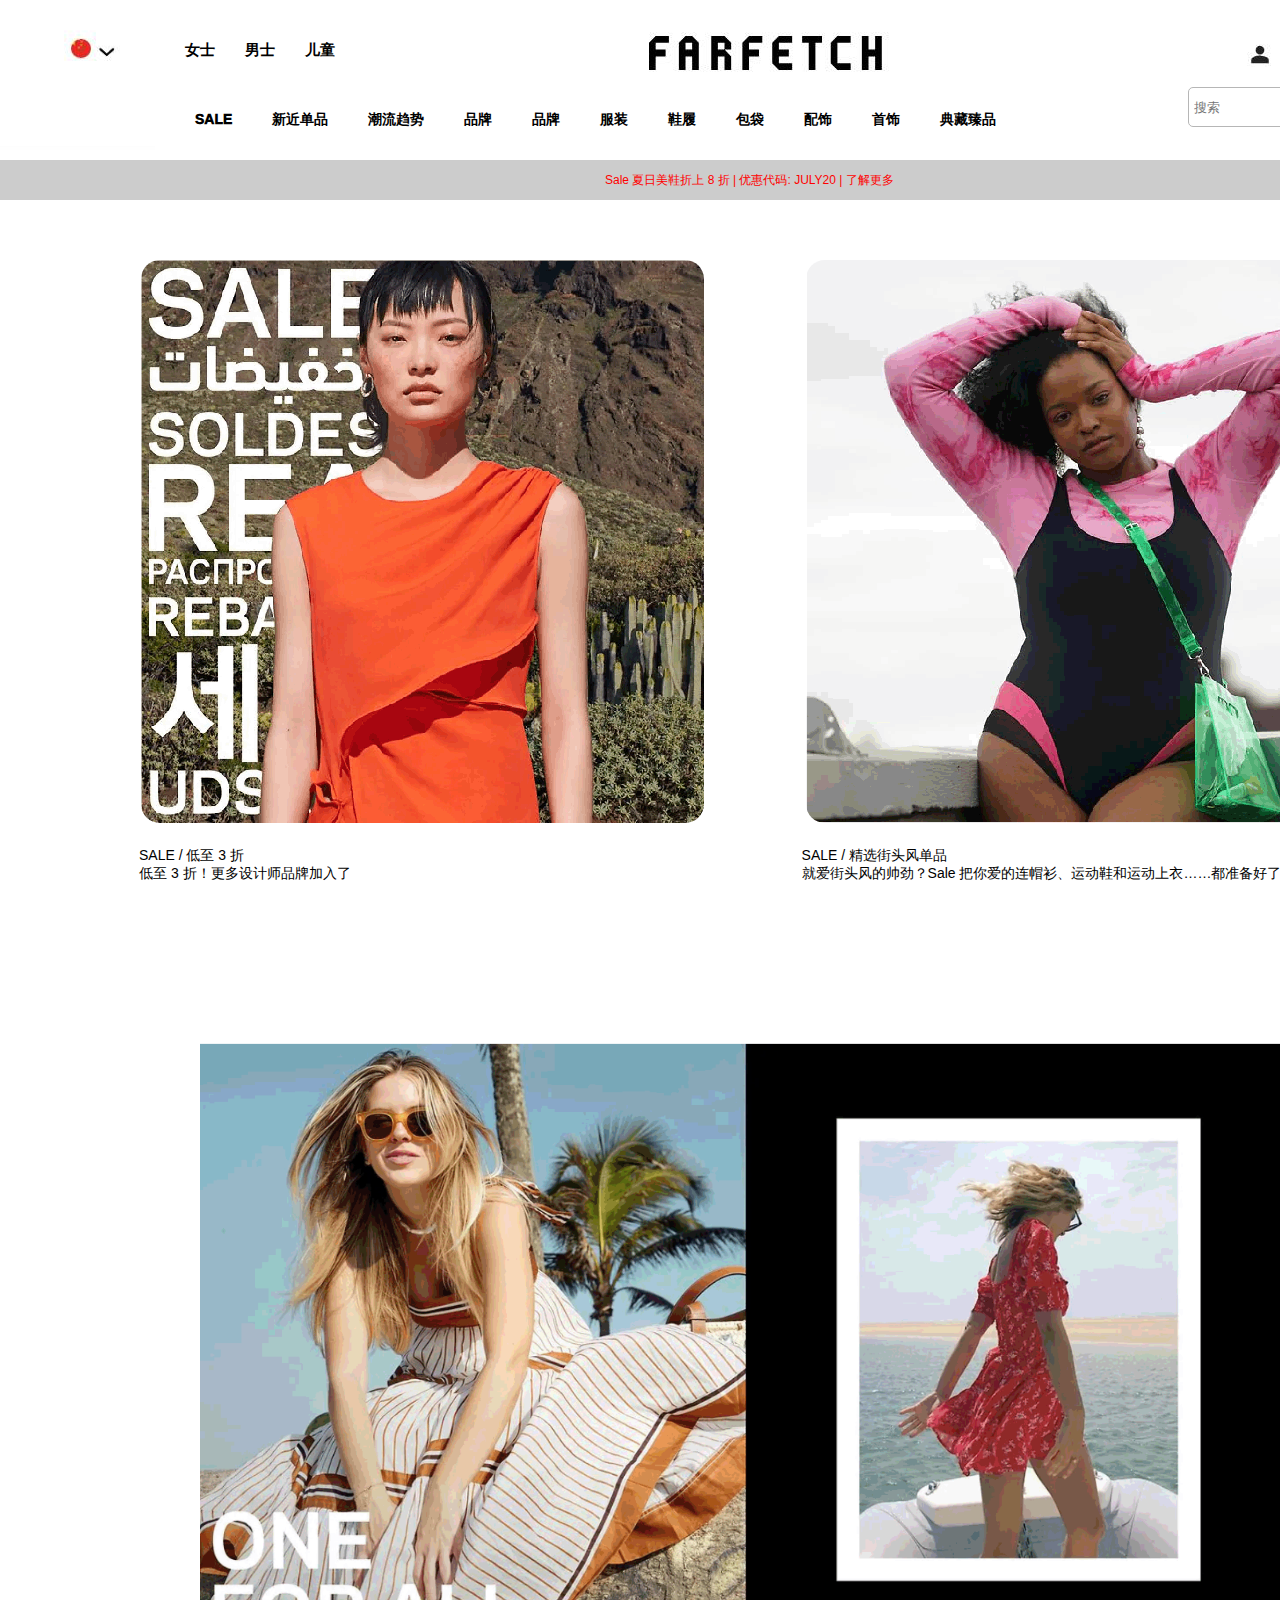
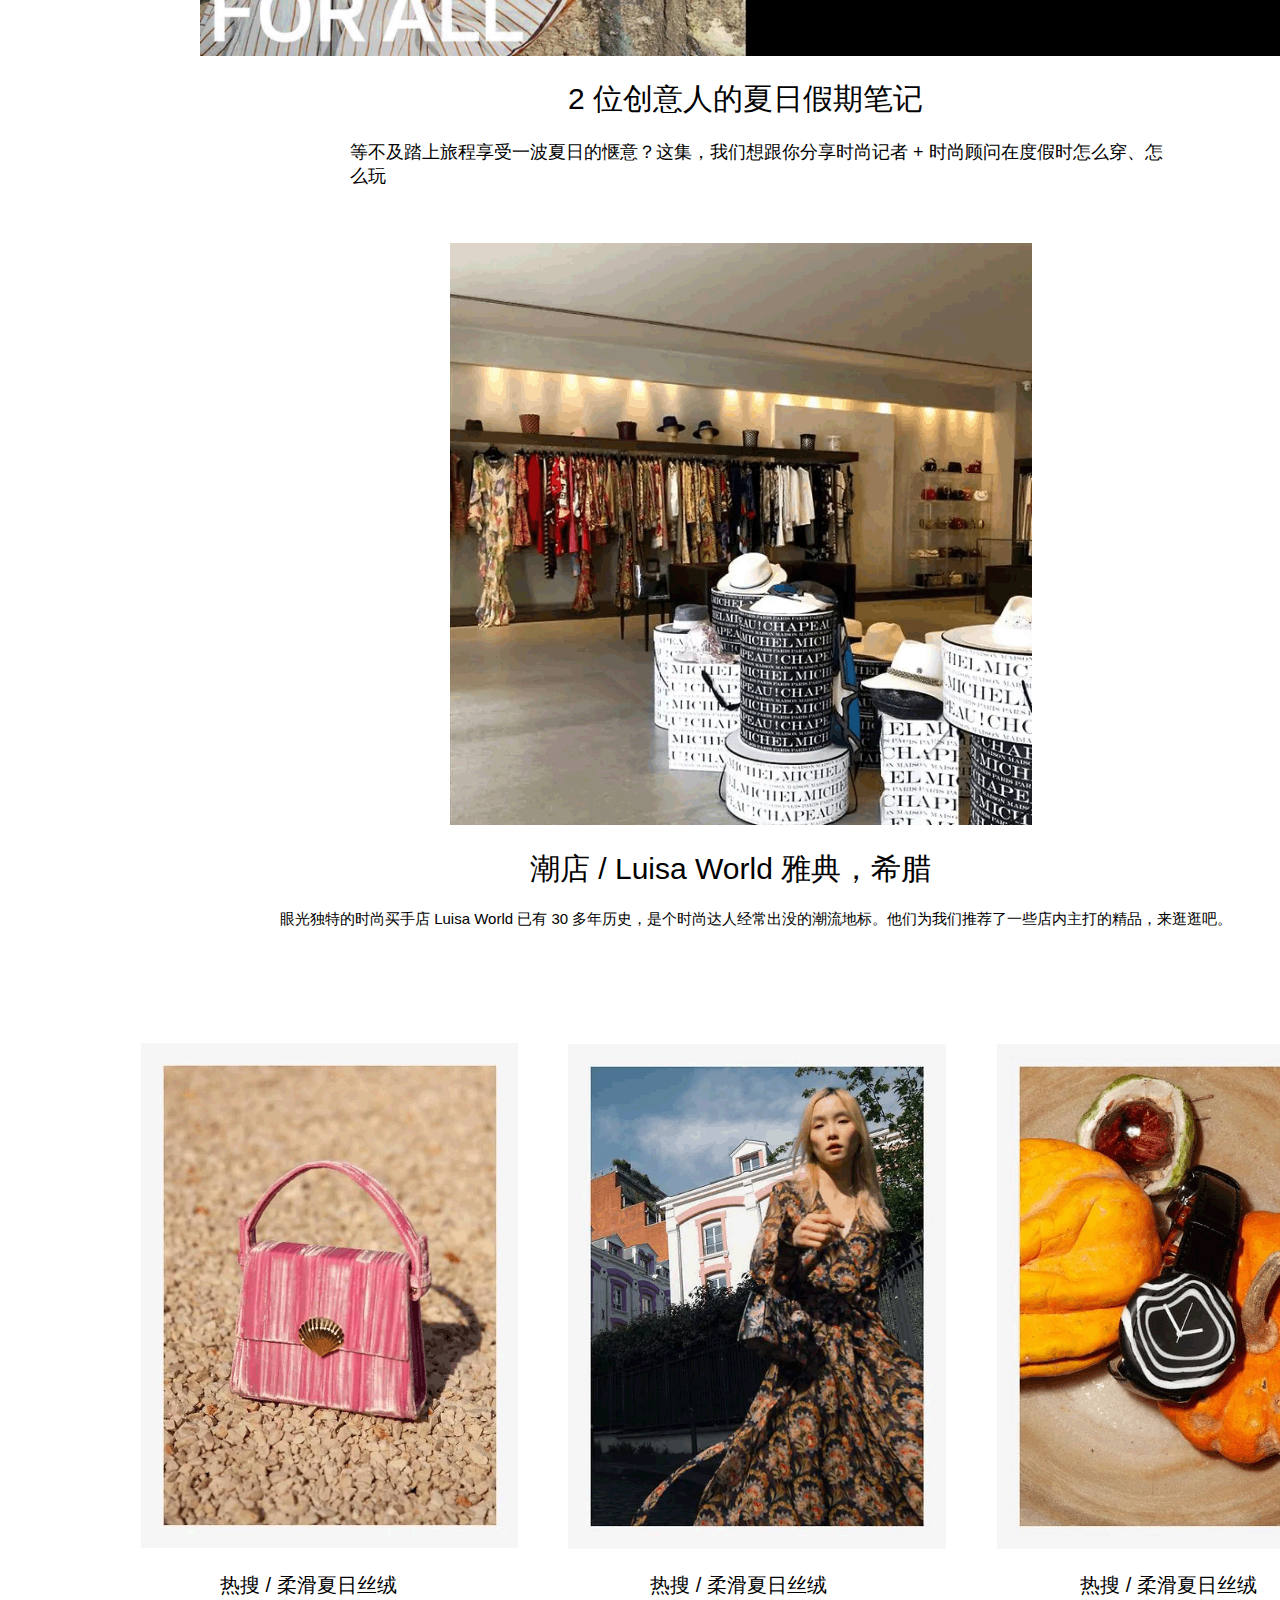
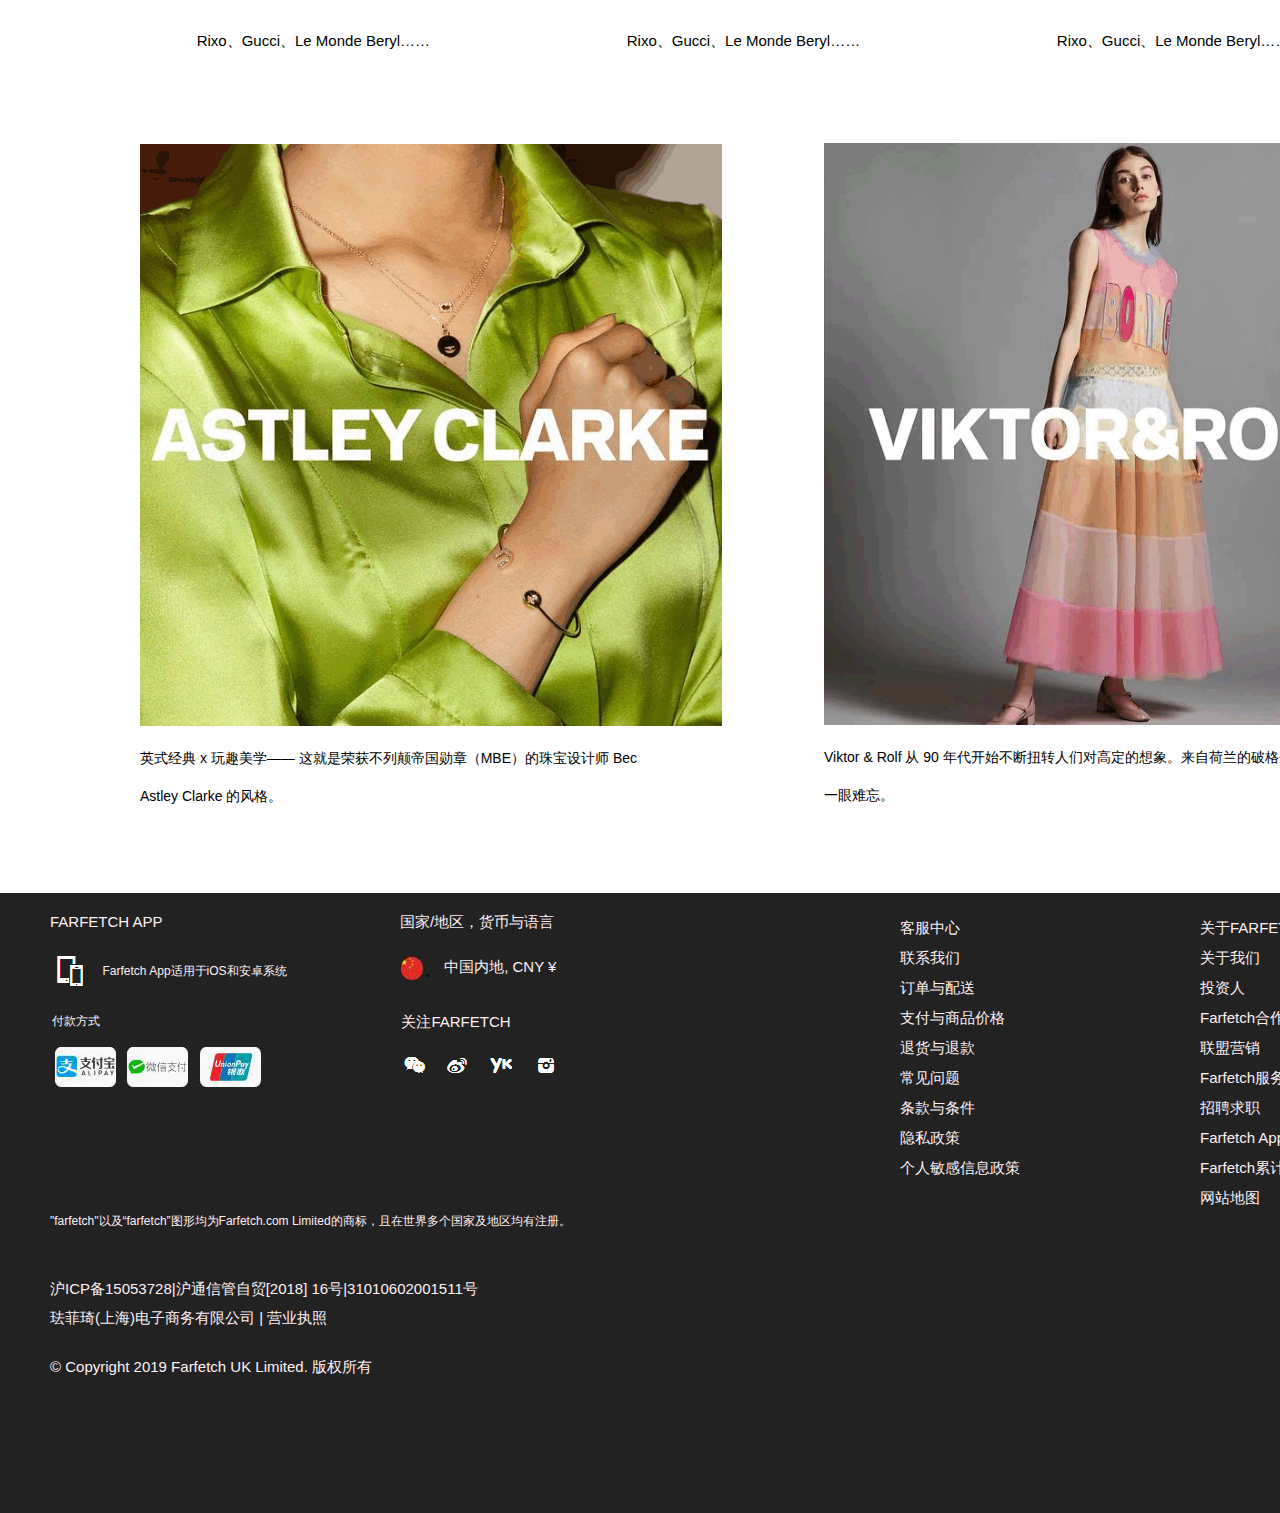
<file: index.html>
<!DOCTYPE html>
<html>

	<head>
		<meta charset="utf-8" />
		<title></title>
		<link rel="stylesheet" href="css/global.css" type="text/css" />
		<link href="css/aaa.css" rel="stylesheet" type="text/css" />

	</head>

	<body>
		<div class="a1">
			<div class="a2">
				<div class="a3">
					<a><img src="img/阿斯顿.gif" /></a>
				</div>
				<div class="SER4">
					<div class="a5">
						<li>
							<a href="index.html">女士</a>
						</li>
						<li>
							<a href="nz.html">男士</a>
						</li>
						<li>
							<a href="#">儿童</a>
						</li>
					</div>
					<div class="a6">
						<a>
							<a><img src="img/ggg.gif"></a>
						</a>
					</div>
				</div>
				<div class="a7">
					<ul>
						<li>
							<a href="#" class="dis1">
								SALE
								<div class="dis">
									<ul class="tt1">
										<li>SALE</li>
										<li>Sale 所有商品</li>
										<li>Sale 服装</li>
										<li>Sale 外套</li>
										<li>Sale 连衣裙</li>
										<li>Sale 毛衣</li>
										<li>Sale 夹克</li>
										<li>Sale 上衣</li>
										<li>Sale 鞋履</li>
										<li>Sale 包袋</li>
										<li>Sale 配饰</li>
										<li>Sale 首饰</li>
									</ul>
									<ul class="tt2">
										<li>SALE 品牌精选</li>
										<li>Alexander Wang</li>
										<li>Calvin Klein 205W39Nyc</li>
										<li>Ganni</li>
										<li>Jacquemus</li>
										<li>Jil Sander</li>
										<li>Loewe</li>
										<li>MSGM</li>
										<li>Proenza Schouler</li>
									</ul>
									<ul class="tt3">
										<li>探索</li>
										<li>中长连衣裙</li>
										<li>华丽出席装</li>
										<li>白色盛夏系列</li>
										<li>热门设计师品牌</li>
										<li>Sale 设计感美包</li>
										<li>Sale 花式靓鞋</li>
										<li>街头潮女范</li>
										<li>悠闲假日格调</li>
										<li>私人品牌库精选</li>
									</ul>
									<div class="tt4">
										<ul>
											<li><img src="img/复制 rr.gif" /></li>
										</ul>
									</div>
								</div>
							</a>
						</li>
						<li>
							<a href="#" class="dis1">
								新近单品
								<div class="dis">
									<ul class="tt1">
										<li>SALE</li>
										<li>Sale 所有商品</li>
										<li>Sale 服装</li>
										<li>Sale 外套</li>
										<li>Sale 连衣裙</li>
										<li>Sale 毛衣</li>
										<li>Sale 夹克</li>
										<li>Sale 上衣</li>
										<li>Sale 鞋履</li>
										<li>Sale 包袋</li>
										<li>Sale 配饰</li>
										<li>Sale 首饰</li>
									</ul>
									<ul class="tt2">
										<li>SALE 品牌精选</li>
										<li>Alexander Wang</li>
										<li>Calvin Klein 205W39Nyc</li>
										<li>Ganni</li>
										<li>Jacquemus</li>
										<li>Jil Sander</li>
										<li>Loewe</li>
										<li>MSGM</li>
										<li>Proenza Schouler</li>
									</ul>
									<ul class="tt3">
										<li>探索</li>
										<li>中长连衣裙</li>
										<li>华丽出席装</li>
										<li>白色盛夏系列</li>
										<li>热门设计师品牌</li>
										<li>Sale 设计感美包</li>
										<li>Sale 花式靓鞋</li>
										<li>街头潮女范</li>
										<li>悠闲假日格调</li>
										<li>私人品牌库精选</li>
									</ul>
									<div class="tt4">
										<ul>
											<li><img src="img/复制 rr.gif" /></li>
										</ul>
									</div>
								</div>
							</a>
						</li>
						<li>
							<a href="#" class="dis1">
								潮流趋势
								<div class="dis">
									<ul class="tt1">
										<li>SALE</li>
										<li>Sale 所有商品</li>
										<li>Sale 服装</li>
										<li>Sale 外套</li>
										<li>Sale 连衣裙</li>
										<li>Sale 毛衣</li>
										<li>Sale 夹克</li>
										<li>Sale 上衣</li>
										<li>Sale 鞋履</li>
										<li>Sale 包袋</li>
										<li>Sale 配饰</li>
										<li>Sale 首饰</li>
									</ul>
									<ul class="tt2">
										<li>SALE 品牌精选</li>
										<li>Alexander Wang</li>
										<li>Calvin Klein 205W39Nyc</li>
										<li>Ganni</li>
										<li>Jacquemus</li>
										<li>Jil Sander</li>
										<li>Loewe</li>
										<li>MSGM</li>
										<li>Proenza Schouler</li>
									</ul>
									<ul class="tt3">
										<li>探索</li>
										<li>中长连衣裙</li>
										<li>华丽出席装</li>
										<li>白色盛夏系列</li>
										<li>热门设计师品牌</li>
										<li>Sale 设计感美包</li>
										<li>Sale 花式靓鞋</li>
										<li>街头潮女范</li>
										<li>悠闲假日格调</li>
										<li>私人品牌库精选</li>
									</ul>
									<div class="tt4">
										<ul>
											<li><img src="img/复制 rr.gif" /></li>
										</ul>
									</div>
								</div>
							</a>
						</li>
						<li>
							<a href="#" class="dis1">
								品牌
								<div class="dis">
									<ul class="tt1">
										<li>SALE</li>
										<li>Sale 所有商品</li>
										<li>Sale 服装</li>
										<li>Sale 外套</li>
										<li>Sale 连衣裙</li>
										<li>Sale 毛衣</li>
										<li>Sale 夹克</li>
										<li>Sale 上衣</li>
										<li>Sale 鞋履</li>
										<li>Sale 包袋</li>
										<li>Sale 配饰</li>
										<li>Sale 首饰</li>
									</ul>
									<ul class="tt2">
										<li>SALE 品牌精选</li>
										<li>Alexander Wang</li>
										<li>Calvin Klein 205W39Nyc</li>
										<li>Ganni</li>
										<li>Jacquemus</li>
										<li>Jil Sander</li>
										<li>Loewe</li>
										<li>MSGM</li>
										<li>Proenza Schouler</li>
									</ul>
									<ul class="tt3">
										<li>探索</li>
										<li>中长连衣裙</li>
										<li>华丽出席装</li>
										<li>白色盛夏系列</li>
										<li>热门设计师品牌</li>
										<li>Sale 设计感美包</li>
										<li>Sale 花式靓鞋</li>
										<li>街头潮女范</li>
										<li>悠闲假日格调</li>
										<li>私人品牌库精选</li>
									</ul>
									<div class="tt4">
										<ul>
											<li><img src="img/复制 rr.gif" /></li>
										</ul>
									</div>
								</div>
							</a>
						</li>
						<li>
							<a href="#" class="dis1">
								品牌
								<div class="dis">
									<ul class="tt1">
										<li>SALE</li>
										<li>Sale 所有商品</li>
										<li>Sale 服装</li>
										<li>Sale 外套</li>
										<li>Sale 连衣裙</li>
										<li>Sale 毛衣</li>
										<li>Sale 夹克</li>
										<li>Sale 上衣</li>
										<li>Sale 鞋履</li>
										<li>Sale 包袋</li>
										<li>Sale 配饰</li>
										<li>Sale 首饰</li>
									</ul>
									<ul class="tt2">
										<li>SALE 品牌精选</li>
										<li>Alexander Wang</li>
										<li>Calvin Klein 205W39Nyc</li>
										<li>Ganni</li>
										<li>Jacquemus</li>
										<li>Jil Sander</li>
										<li>Loewe</li>
										<li>MSGM</li>
										<li>Proenza Schouler</li>
									</ul>
									<ul class="tt3">
										<li>探索</li>
										<li>中长连衣裙</li>
										<li>华丽出席装</li>
										<li>白色盛夏系列</li>
										<li>热门设计师品牌</li>
										<li>Sale 设计感美包</li>
										<li>Sale 花式靓鞋</li>
										<li>街头潮女范</li>
										<li>悠闲假日格调</li>
										<li>私人品牌库精选</li>
									</ul>
									<div class="tt4">
										<ul>
											<li><img src="img/复制 rr.gif" /></li>
										</ul>
									</div>
								</div>
							</a>
						</li>
						<li>
							<a href="#" class="dis1">
								服装
								<div class="dis">
									<ul class="tt1">
										<li>SALE</li>
										<li>Sale 所有商品</li>
										<li>Sale 服装</li>
										<li>Sale 外套</li>
										<li>Sale 连衣裙</li>
										<li>Sale 毛衣</li>
										<li>Sale 夹克</li>
										<li>Sale 上衣</li>
										<li>Sale 鞋履</li>
										<li>Sale 包袋</li>
										<li>Sale 配饰</li>
										<li>Sale 首饰</li>
									</ul>
									<ul class="tt2">
										<li>SALE 品牌精选</li>
										<li>Alexander Wang</li>
										<li>Calvin Klein 205W39Nyc</li>
										<li>Ganni</li>
										<li>Jacquemus</li>
										<li>Jil Sander</li>
										<li>Loewe</li>
										<li>MSGM</li>
										<li>Proenza Schouler</li>
									</ul>
									<ul class="tt3">
										<li>探索</li>
										<li>中长连衣裙</li>
										<li>华丽出席装</li>
										<li>白色盛夏系列</li>
										<li>热门设计师品牌</li>
										<li>Sale 设计感美包</li>
										<li>Sale 花式靓鞋</li>
										<li>街头潮女范</li>
										<li>悠闲假日格调</li>
										<li>私人品牌库精选</li>
									</ul>
									<div class="tt4">
										<ul>
											<li><img src="img/复制 rr.gif" /></li>
										</ul>
									</div>
								</div>
							</a>
						</li>
						<li>
							<a href="#" class="dis1">
								鞋履
								<div class="dis">
									<ul class="tt1">
										<li>SALE</li>
										<li>Sale 所有商品</li>
										<li>Sale 服装</li>
										<li>Sale 外套</li>
										<li>Sale 连衣裙</li>
										<li>Sale 毛衣</li>
										<li>Sale 夹克</li>
										<li>Sale 上衣</li>
										<li>Sale 鞋履</li>
										<li>Sale 包袋</li>
										<li>Sale 配饰</li>
										<li>Sale 首饰</li>
									</ul>
									<ul class="tt2">
										<li>SALE 品牌精选</li>
										<li>Alexander Wang</li>
										<li>Calvin Klein 205W39Nyc</li>
										<li>Ganni</li>
										<li>Jacquemus</li>
										<li>Jil Sander</li>
										<li>Loewe</li>
										<li>MSGM</li>
										<li>Proenza Schouler</li>
									</ul>
									<ul class="tt3">
										<li>探索</li>
										<li>中长连衣裙</li>
										<li>华丽出席装</li>
										<li>白色盛夏系列</li>
										<li>热门设计师品牌</li>
										<li>Sale 设计感美包</li>
										<li>Sale 花式靓鞋</li>
										<li>街头潮女范</li>
										<li>悠闲假日格调</li>
										<li>私人品牌库精选</li>
									</ul>
									<div class="tt4">
										<ul>
											<li><img src="img/复制 rr.gif" /></li>
										</ul>
									</div>
								</div>
							</a>
						</li>
						<li>
							<a href="#" class="dis1">
								包袋
								<div class="dis">
									<ul class="tt1">
										<li>SALE</li>
										<li>Sale 所有商品</li>
										<li>Sale 服装</li>
										<li>Sale 外套</li>
										<li>Sale 连衣裙</li>
										<li>Sale 毛衣</li>
										<li>Sale 夹克</li>
										<li>Sale 上衣</li>
										<li>Sale 鞋履</li>
										<li>Sale 包袋</li>
										<li>Sale 配饰</li>
										<li>Sale 首饰</li>
									</ul>
									<ul class="tt2">
										<li>SALE 品牌精选</li>
										<li>Alexander Wang</li>
										<li>Calvin Klein 205W39Nyc</li>
										<li>Ganni</li>
										<li>Jacquemus</li>
										<li>Jil Sander</li>
										<li>Loewe</li>
										<li>MSGM</li>
										<li>Proenza Schouler</li>
									</ul>
									<ul class="tt3">
										<li>探索</li>
										<li>中长连衣裙</li>
										<li>华丽出席装</li>
										<li>白色盛夏系列</li>
										<li>热门设计师品牌</li>
										<li>Sale 设计感美包</li>
										<li>Sale 花式靓鞋</li>
										<li>街头潮女范</li>
										<li>悠闲假日格调</li>
										<li>私人品牌库精选</li>
									</ul>
									<div class="tt4">
										<ul>
											<li><img src="img/复制 rr.gif" /></li>
										</ul>
									</div>
								</div>
							</a>
						</li>
						<li>
							<a href="#" class="dis1">
								配饰
								<div class="dis">
									<ul class="tt1">
										<li>SALE</li>
										<li>Sale 所有商品</li>
										<li>Sale 服装</li>
										<li>Sale 外套</li>
										<li>Sale 连衣裙</li>
										<li>Sale 毛衣</li>
										<li>Sale 夹克</li>
										<li>Sale 上衣</li>
										<li>Sale 鞋履</li>
										<li>Sale 包袋</li>
										<li>Sale 配饰</li>
										<li>Sale 首饰</li>
									</ul>
									<ul class="tt2">
										<li>SALE 品牌精选</li>
										<li>Alexander Wang</li>
										<li>Calvin Klein 205W39Nyc</li>
										<li>Ganni</li>
										<li>Jacquemus</li>
										<li>Jil Sander</li>
										<li>Loewe</li>
										<li>MSGM</li>
										<li>Proenza Schouler</li>
									</ul>
									<ul class="tt3">
										<li>探索</li>
										<li>中长连衣裙</li>
										<li>华丽出席装</li>
										<li>白色盛夏系列</li>
										<li>热门设计师品牌</li>
										<li>Sale 设计感美包</li>
										<li>Sale 花式靓鞋</li>
										<li>街头潮女范</li>
										<li>悠闲假日格调</li>
										<li>私人品牌库精选</li>
									</ul>
									<div class="tt4">
										<ul>
											<li><img src="img/复制 rr.gif" /></li>
										</ul>
									</div>
								</div>
							</a>
						</li>
						<li>
							<a href="#" class="dis1">
								首饰
								<div class="dis">
									<ul class="tt1">
										<li>SALE</li>
										<li>Sale 所有商品</li>
										<li>Sale 服装</li>
										<li>Sale 外套</li>
										<li>Sale 连衣裙</li>
										<li>Sale 毛衣</li>
										<li>Sale 夹克</li>
										<li>Sale 上衣</li>
										<li>Sale 鞋履</li>
										<li>Sale 包袋</li>
										<li>Sale 配饰</li>
										<li>Sale 首饰</li>
									</ul>
									<ul class="tt2">
										<li>SALE 品牌精选</li>
										<li>Alexander Wang</li>
										<li>Calvin Klein 205W39Nyc</li>
										<li>Ganni</li>
										<li>Jacquemus</li>
										<li>Jil Sander</li>
										<li>Loewe</li>
										<li>MSGM</li>
										<li>Proenza Schouler</li>
									</ul>
									<ul class="tt3">
										<li>探索</li>
										<li>中长连衣裙</li>
										<li>华丽出席装</li>
										<li>白色盛夏系列</li>
										<li>热门设计师品牌</li>
										<li>Sale 设计感美包</li>
										<li>Sale 花式靓鞋</li>
										<li>街头潮女范</li>
										<li>悠闲假日格调</li>
										<li>私人品牌库精选</li>
									</ul>
									<div class="tt4">
										<ul>
											<li><img src="img/复制 rr.gif" /></li>
										</ul>
									</div>
								</div>
							</a>
						</li>
						<li>
							<a href="#" class="dis1">
								典藏臻品
								<div class="dis">
									<ul class="tt1">
										<li>SALE</li>
										<li>Sale 所有商品</li>
										<li>Sale 服装</li>
										<li>Sale 外套</li>
										<li>Sale 连衣裙</li>
										<li>Sale 毛衣</li>
										<li>Sale 夹克</li>
										<li>Sale 上衣</li>
										<li>Sale 鞋履</li>
										<li>Sale 包袋</li>
										<li>Sale 配饰</li>
										<li>Sale 首饰</li>
									</ul>
									<ul class="tt2">
										<li>SALE 品牌精选</li>
										<li>Alexander Wang</li>
										<li>Calvin Klein 205W39Nyc</li>
										<li>Ganni</li>
										<li>Jacquemus</li>
										<li>Jil Sander</li>
										<li>Loewe</li>
										<li>MSGM</li>
										<li>Proenza Schouler</li>
									</ul>
									<ul class="tt3">
										<li>探索</li>
										<li>中长连衣裙</li>
										<li>华丽出席装</li>
										<li>白色盛夏系列</li>
										<li>热门设计师品牌</li>
										<li>Sale 设计感美包</li>
										<li>Sale 花式靓鞋</li>
										<li>街头潮女范</li>
										<li>悠闲假日格调</li>
										<li>私人品牌库精选</li>
									</ul>
									<div class="tt4">
										<ul>
											<li><img src="img/复制 rr.gif" /></li>
										</ul>
									</div>
								</div>
							</a>
						</li>
					</ul>
				</div>
				<div class="set_an1">
					<a href="zhuce.html"><img src="img/aa1.gif" /></a>
					<a href="denglv.html"><img src="img/aa2.gif" /></a>
					<a href="gwc.html"><img src="img/aa3.gif" /></a>
				</div>
				<div class="kuang">
					<input class="inner_search" type="text" name="#" placeholder="搜索" />
				</div>

			</div>
			<div class="b1">
				<div class="b2">
					<a href="#">Sale 夏日美鞋折上 8 折 | </a>
					<a href="#"> 优惠代码: JULY20 | </a>
					<a href="#">了解更多</a>
				</div>
			</div>
			<div class="b3">
				<div class="b4">
					<a><img src="img/a1.gif" /></a>
				</div>
				<div class="b5">
					<a><img src="img/a2.gif" /></a>
				</div>
				<div class="b6">
					<a href="#">SALE / 低至 3 折</a><br/>
					<a href="#">低至 3 折！更多设计师品牌加入了</a>
				</div>
				<div class="b7">
					<a href="#">SALE / 精选街头风单品</a><br/>
					<a href="#">就爱街头风的帅劲？Sale 把你爱的连帽衫、运动鞋和运动上衣……都准备好了。</a>
				</div>
			</div>
			<div class="c1">
				<div class="c2">
					<img id="lbt" src="img/1.gif">
				</div>
				<div class="c3">
					<a href="#">2 位创意人的夏日假期笔记</a><br />
				</div>
				<div class="c4">
					<a href="#">等不及踏上旅程享受一波夏日的惬意？这集，我们想跟你分享时尚记者 + 时尚顾问在度假时怎么穿、怎<br />么玩</a>
				</div>
			</div>
			<div class="D1">
				<div class="D2">
					<a><img src="img/a4.gif" /></a>
				</div>
				<div class="D3">
					<a href="#">潮店 / Luisa World 雅典，希腊</a>
				</div>
				<div class="D4">
					<a href="#">眼光独特的时尚买手店 Luisa World 已有 30 多年历史，是个时尚达人经常出没的潮流地标。他们为我们推荐了一些店内主打的精品，来逛逛吧。</a>
				</div>
			</div>
			<div class="e1">
				<div class="e2">
					<a><img src="img/a5.gif" /></a>
				</div>
				<div class="e3">
					<a><img src="img/a6.gif" /></a>
				</div>
				<div class="e4">
					<a><img src="img/a7.gif" /></a>
				</div>
				<div class="e5">
					<a href="#">热搜 / 柔滑夏日丝绒</a>
				</div>
				<div class="e6">
					<a href="#">Rixo、Gucci、Le Monde Beryl……</a>
				</div>
				<div class="e7">
					<a href="#">热搜 / 柔滑夏日丝绒</a>
				</div>
				<div class="e8">
					<a href="#">Rixo、Gucci、Le Monde Beryl……</a>
				</div>
				<div class="e9">
					<a href="#">热搜 / 柔滑夏日丝绒</a>
				</div>
				<div class="e10">
					<a href="#">Rixo、Gucci、Le Monde Beryl……</a>
				</div>
			</div>
			<div class="f1">
				<div class="f2">
					<a><img src="img/a8.gif" /></a>
					<div class="f4">
						<a href="#">英式经典 x 玩趣美学—— 这就是荣获不列颠帝国勋章（MBE）的珠宝设计师 Bec</a><br/>
						<a href="#">Astley Clarke 的风格。</a>
					</div>
				</div>
				<div class="f3">
					<a><img src="img/a9.gif" /></a>
					<div class="f5">
						<a href="#">Viktor & Rolf 从 90 年代开始不断扭转人们对高定的想象。来自荷兰的破格创想，让人</a><br/>
						<a href="#">一眼难忘。</a>
					</div>
				</div>
			</div>
			<div class="h1">
				<div class="set_and1">
					<div class="h3">
						<a href="#">FARFETCH APP</a>
					</div>
					<div class="h4">
						<a><img src="img/复制 ppp1.gif" /></a>
					</div>
					<div class="h7">
						<a href="#">Farfetch App适用于iOS和安卓系统</a>
					</div>
					<div class="h5">
						<a href="#">付款方式</a>
					</div>
					<div class="h6">
						<a><img src="img/复制 yuan.gif" /></a>
					</div>
				</div>
				<div class="i1">
					<div class="i2">
						<a href="#">国家/地区，货币与语言</a>
					</div>
					<div class="i3">
						<a><img src="img/yuan1.gif" />"</a>
					</div>
					<div class="i4">
						<a href="#">中国内地, CNY ¥</a>
					</div>
					<div class="i5">
						<a href="#">关注FARFETCH</a>
					</div>
					<div class="i6">
						<a><img src="img/复制 ppp3.gif" /></a>
					</div>
				</div>
				<div class="j1">
					<div class="j2">
						<ul>
							<li>客服中心</li>
							<li>联系我们</li>
							<li>订单与配送</li>
							<li>支付与商品价格</li>
							<li>退货与退款</li>
							<li>常见问题</li>
							<li>条款与条件</li>
							<li>隐私政策</li>
							<li>个人敏感信息政策</li>
						</ul>
					</div>
				</div>
				<div class="k1">
					<div class="k2">
						<ul>
							<li>关于FARFETCH</li>
							<li>关于我们</li>
							<li>投资人</li>
							<li>Farfetch合作买手店</li>
							<li>联盟营销</li>
							<li>Farfetch服务保证</li>
							<li>招聘求职</li>
							<li>Farfetch App</li>
							<li>Farfetch累计评价</li>
							<li>网站地图</li>
						</ul>
					</div>
				</div>
				<div class="l1">
					<div class="l2">
						<a href="#">"farfetch"以及“farfetch”图形均为Farfetch.com Limited的商标，且在世界多个国家及地区均有注册。</a>
					</div>
					<div class="hao">
						<a href="#">沪ICP备15053728|沪通信管自贸[2018] 16号|31010602001511号</a>
					</div>
					<div class="hao1">
						<a href="#">珐菲琦(上海)电子商务有限公司 | 营业执照</a>
					</div>
					<div class="hao2">
						<a href="#">© Copyright 2019 Farfetch UK Limited. 版权所有</a>
					</div>
				</div>
			</div>
		</div>
	</body>

	<script type="text/javascript" src="js/jquery-1.12.4.js">
	</script>
	<script type="text/javascript">
		$(function() {
			var imgs = new Array("img/1.gif", "img/2.gif","img/3.gif");
			var i = 0;
			setInterval(function() {  
				$("#lbt").attr("src", imgs[i]);
				i++;
				if(i >= 3) {
					i = 0;
				}
			}, 2000);
		})
	</script>
</html>
</file>
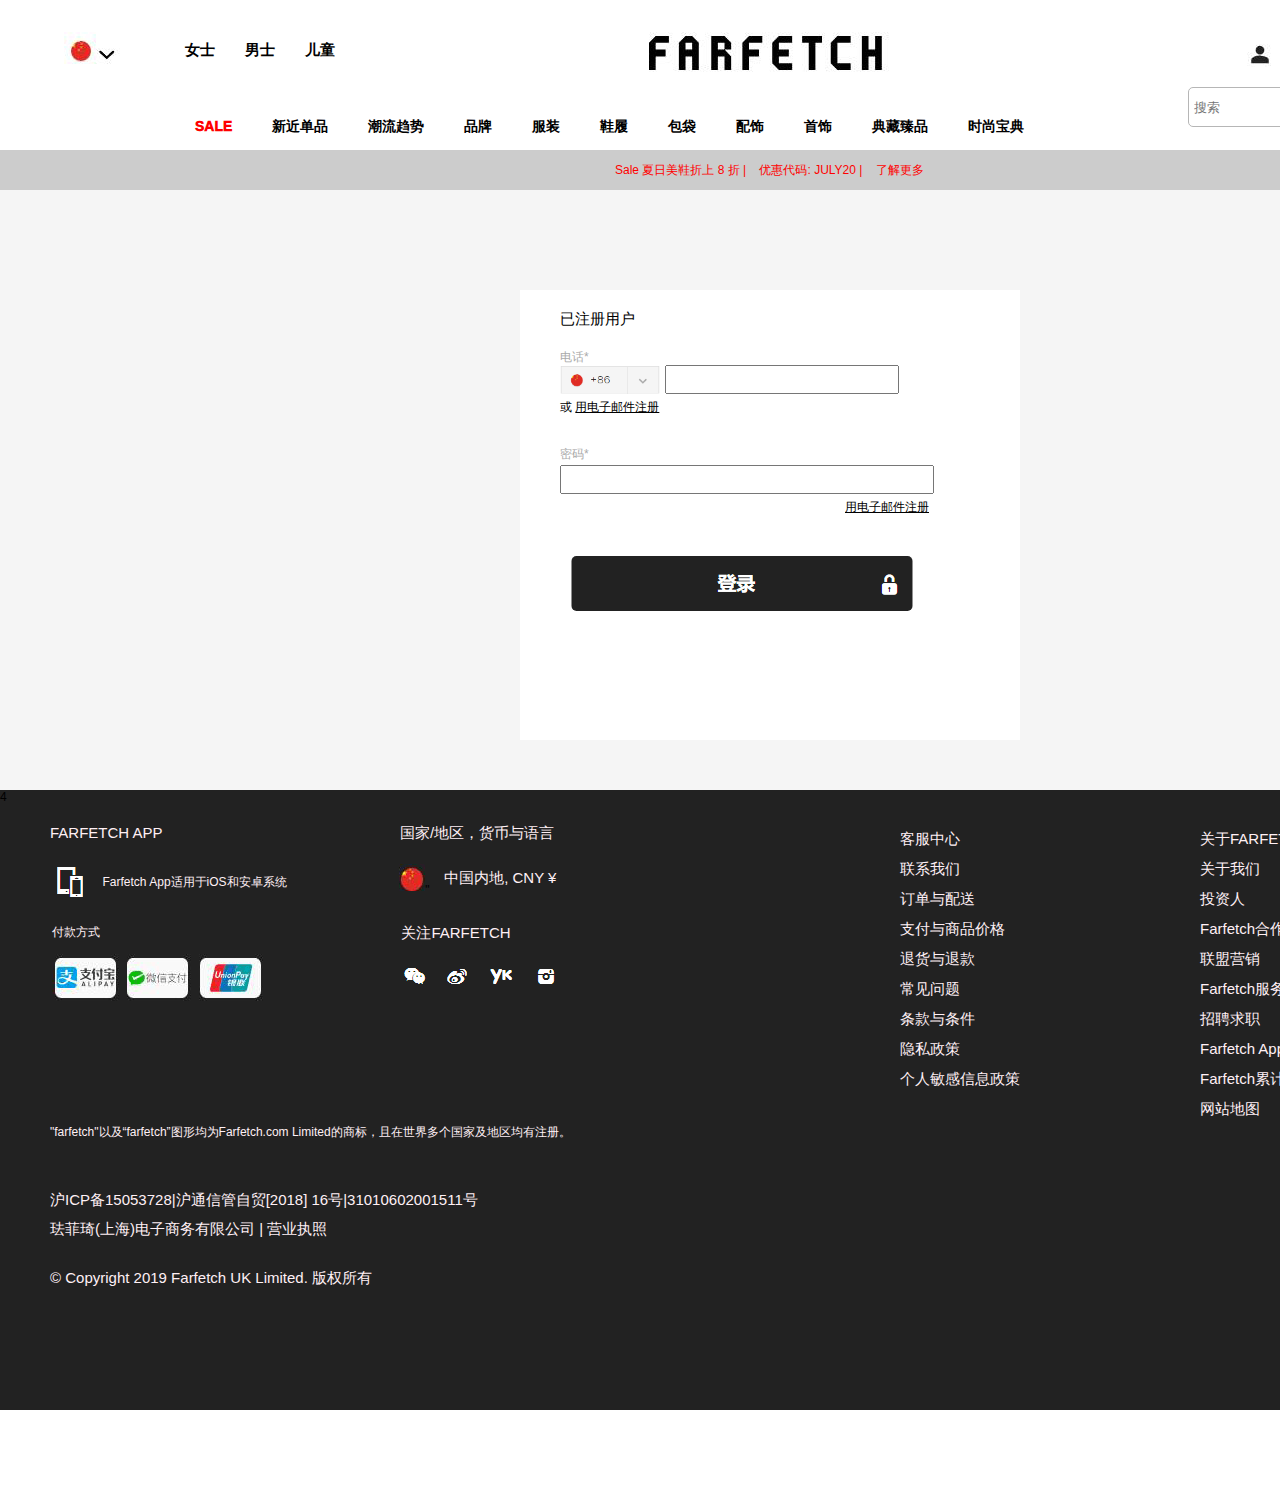
<file: denglv.html>
<!DOCTYPE html>
<html>
	<head>
		<meta charset="UTF-8">
		<title></title>
		<link href="css/bbb.css" rel="stylesheet" type="text/css" />
		<link rel="stylesheet" href="css/global.css" />
	</head>
	<body>
		<div class="a1">
			<div class="a2">
				<div class="a3">
					<a><img src="img/阿斯顿.gif" /></a>
				</div>
				<div class="SER4">
					<div class="a5">
						<li>
							<a href="#">女士</a>
						</li>
						<li>
							<a href="#">男士</a>
						</li>
						<li>
							<a href="#">儿童</a>
						</li>
					</div>
					<div class="a6">
						<a>
							<a href="index.html"><img src="img/ggg.gif"></a>
						</a>
					</div>
				</div>
				<div class="a7">
					<ul>
						<li class="a9">
							<a href="#">SALE</a>
						</li>
						<li>
							<a href="#">新近单品</a>
						</li>
						<li>
							<a href="#">潮流趋势</a>
						</li>
						<li>
							<a href="#">品牌</a>
						</li>
						<li>
							<a href="#">服装</a>
						</li>
						<li>
							<a href="#">鞋履</a>
						</li>
						<li>
							<a href="#">包袋</a>
						</li>
						<li>
							<a href="#">配饰</a>
						</li>
						<li>
							<a href="#">首饰</a>
						</li>
						<li>
							<a href="#">典藏臻品</a>
						</li>
						<li>
							<a href="#">时尚宝典</a>
						</li>
					</ul>
				</div>
				<div class="set_an1">
					<a href="zhuce.html"><img src="img/aa1.gif" /></a>
					<a href="denglv.html"><img src="img/aa2.gif" /></a>
					<a href="gwc.html"><img src="img/aa3.gif" /></a>
				</div>
				<div class="kuang">
					<input class="inner_search" type="text" name="#" placeholder="搜索" />
				</div>

			</div>
			<div class="b1">
				<div class="b2">
					<a href="#">Sale 夏日美鞋折上 8 折 | </a>
					<a href="#"> 优惠代码: JULY20 | </a>
					<a href="#">了解更多</a>
				</div>
			</div>
			<form action="index.html">
				<div class="x1">
					<div class="x2">
						<div style="margin-left: 40px;margin-top: 20px;width: 500px;float: left;">
							<span style="font-size: 15px;">已注册用户</span><br/>
						</div>
						<div>
							<div style="color: #aaaaaa;margin-left: 40px;margin-top: 20px;float: left;width: 500px;">
								电话*
							</div>
							<div> 
								<img src="img/mm.gif" style="width: 20%;margin-left: 40px;float: left;"/>
							</div>
							<div>
								<input type="text" id="tel" style="height: 25px;float: left;width: 230px;margin-top:-1px;margin-left: 5px;" required/>
							</div>
							<div style="float: left;width: 370px;margin-left: 40px;margin-top: 5px;">
								或 <span style="text-decoration: underline;">用电子邮件注册</span>
							</div>
							<div style="color: #aaaaaa;margin-left: 40px;margin-top: 30px;float: left;width: 500px;">
								密码*
							</div>
							<div>
								
								<input type="password" style="height: 25px;float: left;width: 370px;margin-top:2px;margin-left: 40px;" required/>
							</div>
							<div style="float: left;width: 370px;margin-left: 325px;margin-top: 5px;">
								<span style="text-decoration: underline;">用电子邮件注册</span>
							</div>
							<div class="hao3">
							<input type="image" name="haoo" src="img/复制 yyy2.gif" />
							</div>
						</div>
						</div>
						
				</div>
				</form>
			<!--底部-->
			<div class="h1">4
				<div class="set_and1">
					<div class="h3">
						<a href="#">FARFETCH APP</a>
					</div>
					<div class="h4">
						<a><img src="img/复制 ppp1.gif"/></a>
					</div>
					<div class="h7">
						<a href="#">Farfetch App适用于iOS和安卓系统</a>
					</div>
					<div class="h5">
						<a href="#">付款方式</a>
					</div>
					<div class="h6">
						<a><img src="img/复制 yuan.gif"/></a>
					</div>
				</div>
				<div class="i1">
					<div class="i2">
						<a href="#">国家/地区，货币与语言</a>
					</div>
					<div class="i3">
						<a><img src="img/yuan1.gif"/>"</a>
					</div>
					<div class="i4">
						<a href="#">中国内地, CNY ¥</a>
					</div>
					<div class="i5">
						<a href="#">关注FARFETCH</a>
					</div>
					<div class="i6">
						<a><img src="img/复制 ppp3.gif"/></a>
					</div>
				</div>
				<div class="j1">
					<div class="j2">
					<ul>
						<li>客服中心</li>
						<li>联系我们</li>
						<li>订单与配送</li>
						<li>支付与商品价格</li>
						<li>退货与退款</li>
						<li>常见问题</li>
						<li>条款与条件</li>
						<li>隐私政策</li>
						<li>个人敏感信息政策</li>
					</ul>
					</div>
				</div>
				<div class="k1">
					<div class="k2">
					<ul>
						<li>关于FARFETCH</li>
						<li>关于我们</li>
						<li>投资人</li>
						<li>Farfetch合作买手店</li>
						<li>联盟营销</li>
						<li>Farfetch服务保证</li>
						<li>招聘求职</li>
						<li>Farfetch App</li>
						<li>Farfetch累计评价</li>
						<li>网站地图</li>
					</ul>
					</div>
				</div>
				<div class="l1"> 
				   <div class="l2">
					<a href="#">"farfetch"以及“farfetch”图形均为Farfetch.com Limited的商标，且在世界多个国家及地区均有注册。</a>
				</div>
				<div class="hao">
					<a href="#">沪ICP备15053728|沪通信管自贸[2018] 16号|31010602001511号</a>
				</div>
				<div class="hao1">
					<a href="#">珐菲琦(上海)电子商务有限公司 | 营业执照</a>
				</div>
				<div class="hao2">
					<a href="#">© Copyright 2019 Farfetch UK Limited. 版权所有</a>
				</div>
		       </div>
			</div>
		</div>
		</div>
	</body>
	<script type="text/javascript" src="js/jquery-1.12.4.js"></script>
	<script type="text/javascript" src="js/S.js"></script>
</html>
</file>
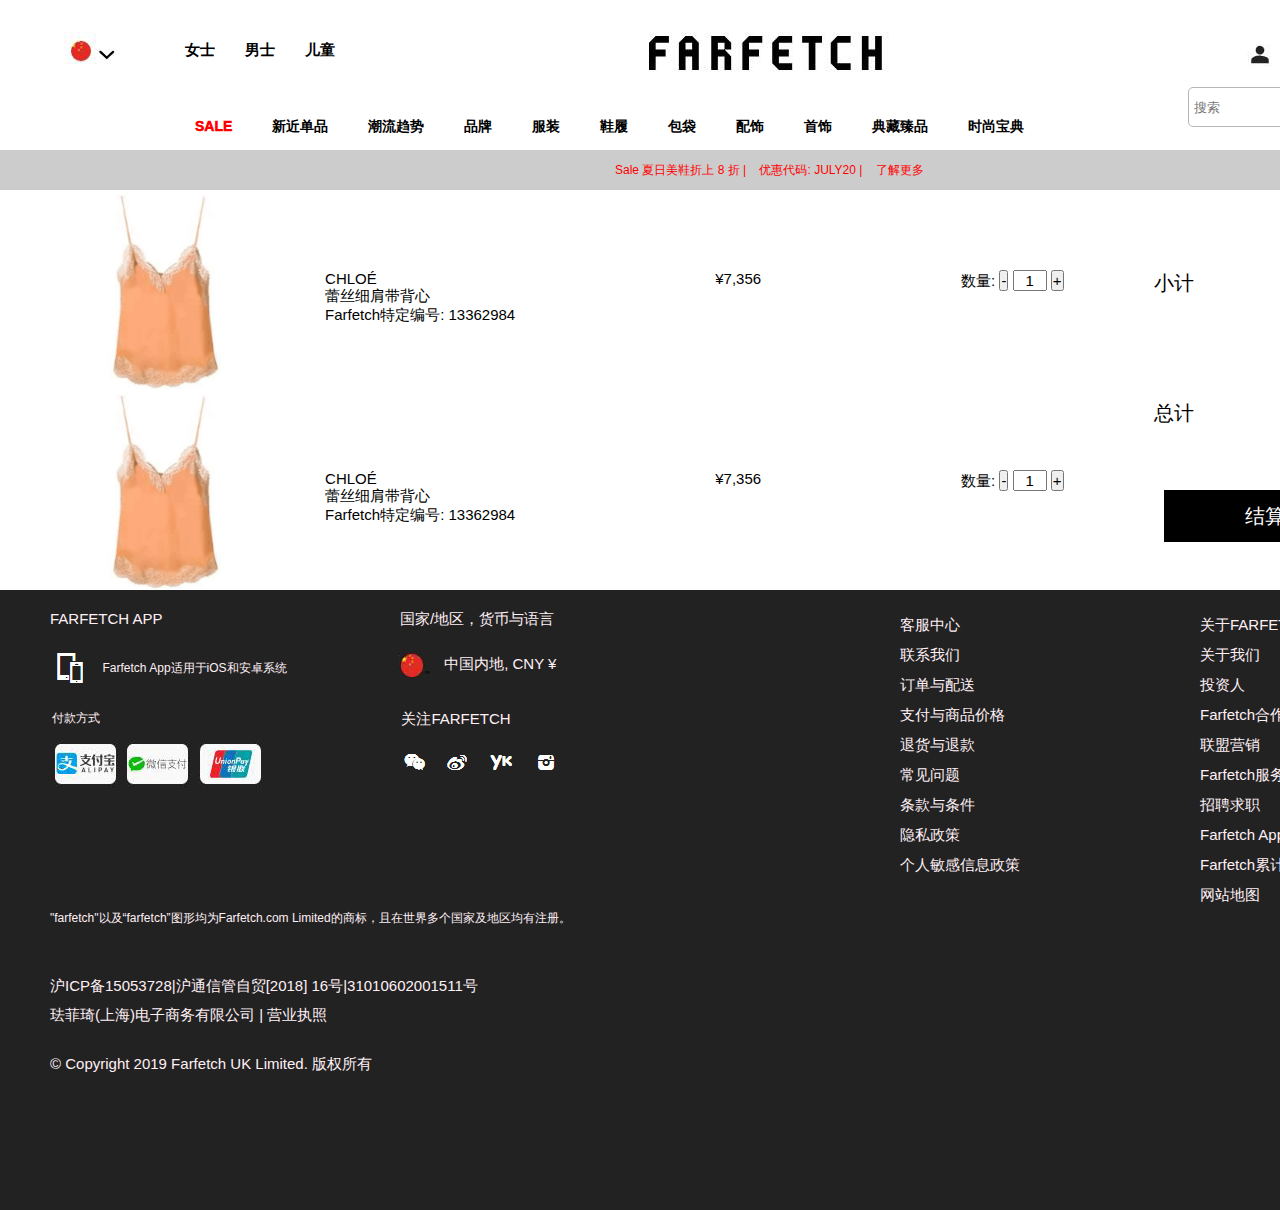
<file: gwc.html>
<!DOCTYPE html>
<html>
	<head>
		<meta charset="UTF-8">
		<title></title>
		<link href="css/ddd.css" rel="stylesheet" type="text/css" />
		<link rel="stylesheet" href="css/global.css" />
	</head>
	<body>
		<div class="a1">
			<div class="a2">
				<div class="a3">
					<a><img src="img/阿斯顿.gif" /></a>
				</div>
				<div class="SER4"> 
					<div class="a5">
						<li>
							<a href="#">女士</a>
						</li>
						<li>
							<a href="#">男士</a>
						</li>
						<li>
							<a href="#">儿童</a>
						</li>
					</div>
					<div class="a6">
						<a>
							<a><img src="img/ggg.gif"></a>
						</a>
					</div>
				</div>
				<div class="a7">
					<ul>
						<li class="a9">
							<a href="#">SALE</a>
						</li>
						<li>
							<a href="#">新近单品</a>
						</li>
						<li>
							<a href="#">潮流趋势</a>
						</li>
						<li>
							<a href="#">品牌</a>
						</li>
						<li>
							<a href="#">服装</a>
						</li>
						<li>
							<a href="#">鞋履</a>
						</li>
						<li>
							<a href="#">包袋</a>
						</li>
						<li>
							<a href="#">配饰</a>
						</li>
						<li>
							<a href="#">首饰</a>
						</li>
						<li>
							<a href="#">典藏臻品</a>
						</li>
						<li>
							<a href="#">时尚宝典</a>
						</li>
					</ul>
				</div>
				<div class="set_an1">
					<a href="zhuce.html"><img src="img/aa1.gif" /></a>
					<a href="denglv.html"><img src="img/aa2.gif" /></a>
					<a href="gwc.html"><img src="img/aa3.gif" /></a>
				</div>
				<div class="kuang">
					<input class="inner_search" type="text" name="#" placeholder="搜索" />
				</div>

			</div>
			<div class="b1">
				<div class="b2">
					<a href="#">Sale 夏日美鞋折上 8 折 | </a>
					<a href="#"> 优惠代码: JULY20 | </a>
					<a href="#">了解更多</a>
				</div>
			</div>
			
			<!--<div class="x1">
				<div class="x2">
					<a href="#">您的购物袋中暂无商品</a>
				</div>
				<div class="x3">
					<a href="#">您的购物袋暂时是空的</a>
				</div>
				<div class="x4">
					<a href="#">在找您购物袋内的商品吗？立即登录前往 </a>
				</div>
				<div class="x5">
					<a href="#">604</a>
				</div>
				<div class="x6">
					<a href="#">每周新品精选</a>
				</div>
				<div class="x7">
					<a><img src="img/复制 u1.gif"/></a>
				</div>
				<div class="hao3">
								<input type="image" name="haoo" src="img/复制 i2.gif" />
							</div>
			</div>-->
		<div style="width: 1600px;background: yellow;">
			
		
			<div class="hh1">
				<div class="hh2">
					<ul class="hh3">
						<li><img src="img/复制 zttt-1.gif" /></li>
					</ul>
					<ul class="hh4">
						<li>CHLOÉ</li>
						<li>蕾丝细肩带背心 </li>
						<li>Farfetch特定编号: 13362984</li>
					</ul>
					<ul class="hh5">
						<li>¥7,356</li>
					</ul>
					<ul class="hh6">
						<li>数量:
							<input type="button" name="" id="" value="-" />
							<input  type="text" value="1" class="ppp1"/>
						<input type="button" name="" id="" value="+" />
						</li>
					</ul>
					<ul class="hh7">
						<li class="hh8">结算</li>
					</ul>
				</div>	
			</div>
			
			<div class="hh1">
				<div class="hh2">
					<ul class="hh3">
						<li><img src="img/复制 zttt-1.gif" /></li>
					</ul>
					<ul class="hh4">
						<li>CHLOÉ</li>
						<li>蕾丝细肩带背心 </li>
						<li>Farfetch特定编号: 13362984</li>
					</ul>
					<ul class="hh5">
						<li>¥7,356</li>
					</ul>
					<ul class="hh6">
						<li>数量:
							<input type="button" name="" id="" value="-" />
							<input  type="text" value="1" class="ppp1"/>
						<input type="button" name="" id="xsq" value="+" />
						</li>
					</ul>
				</div>
			</div>
			<div class="zz1">
				<div class="zz2">
					<ul class="zz3">
						<li>小计</li>
					</ul>
					<ul class="zz4">
						<li>¥4,370.00</li>
					</ul>
				</div>
				<div class="zz5">
					<div class="zz6">
						<ul class="zz7">
							<li>总计</li>
						</ul>
						<ul class="zz8">
							<li>¥4,370.00</li>
						</ul>
					</div>
				</div>
			</div>
		</div>	
			
			
			
			<!--底部-->
			<div class="h1">
				<div class="set_and1">
					<div class="h3">
						<a href="#">FARFETCH APP</a>
					</div>
					<div class="h4">
						<a><img src="img/复制 ppp1.gif"/></a>
					</div>
					<div class="h7">
						<a href="#">Farfetch App适用于iOS和安卓系统</a>
					</div>
					<div class="h5">
						<a href="#">付款方式</a>
					</div>
					<div class="h6">
						<a><img src="img/复制 yuan.gif"/></a>
					</div>
				</div>
				<div class="i1">
					<div class="i2">
						<a href="#">国家/地区，货币与语言</a>
					</div>
					<div class="i3">
						<a><img src="img/yuan1.gif"/>"</a>
					</div>
					<div class="i4">
						<a href="#">中国内地, CNY ¥</a>
					</div>
					<div class="i5">
						<a href="#">关注FARFETCH</a>
					</div>
					<div class="i6">
						<a><img src="img/复制 ppp3.gif"/></a>
					</div>
				</div>
				<div class="j1">
					<div class="j2">
					<ul>
						<li>客服中心</li>
						<li>联系我们</li>
						<li>订单与配送</li>
						<li>支付与商品价格</li>
						<li>退货与退款</li>
						<li>常见问题</li>
						<li>条款与条件</li>
						<li>隐私政策</li>
						<li>个人敏感信息政策</li>
					</ul>
					</div>
				</div>
				<div class="k1">
					<div class="k2">
					<ul>
						<li>关于FARFETCH</li>
						<li>关于我们</li>
						<li>投资人</li>
						<li>Farfetch合作买手店</li>
						<li>联盟营销</li>
						<li>Farfetch服务保证</li>
						<li>招聘求职</li>
						<li>Farfetch App</li>
						<li>Farfetch累计评价</li>
						<li>网站地图</li>
					</ul>
					</div>
				</div>
				<div class="l1"> 
				   <div class="l2">
					<a href="#">"farfetch"以及“farfetch”图形均为Farfetch.com Limited的商标，且在世界多个国家及地区均有注册。</a>
				</div>
				<div class="hao">
					<a href="#">沪ICP备15053728|沪通信管自贸[2018] 16号|31010602001511号</a>
				</div>
				<div class="hao1">
					<a href="#">珐菲琦(上海)电子商务有限公司 | 营业执照</a>
				</div>
				<div class="hao2">
					<a href="#">© Copyright 2019 Farfetch UK Limited. 版权所有</a>
				</div>
		       </div>
			</div>
		</div>
	</div>
	</body>
</html>
</file>
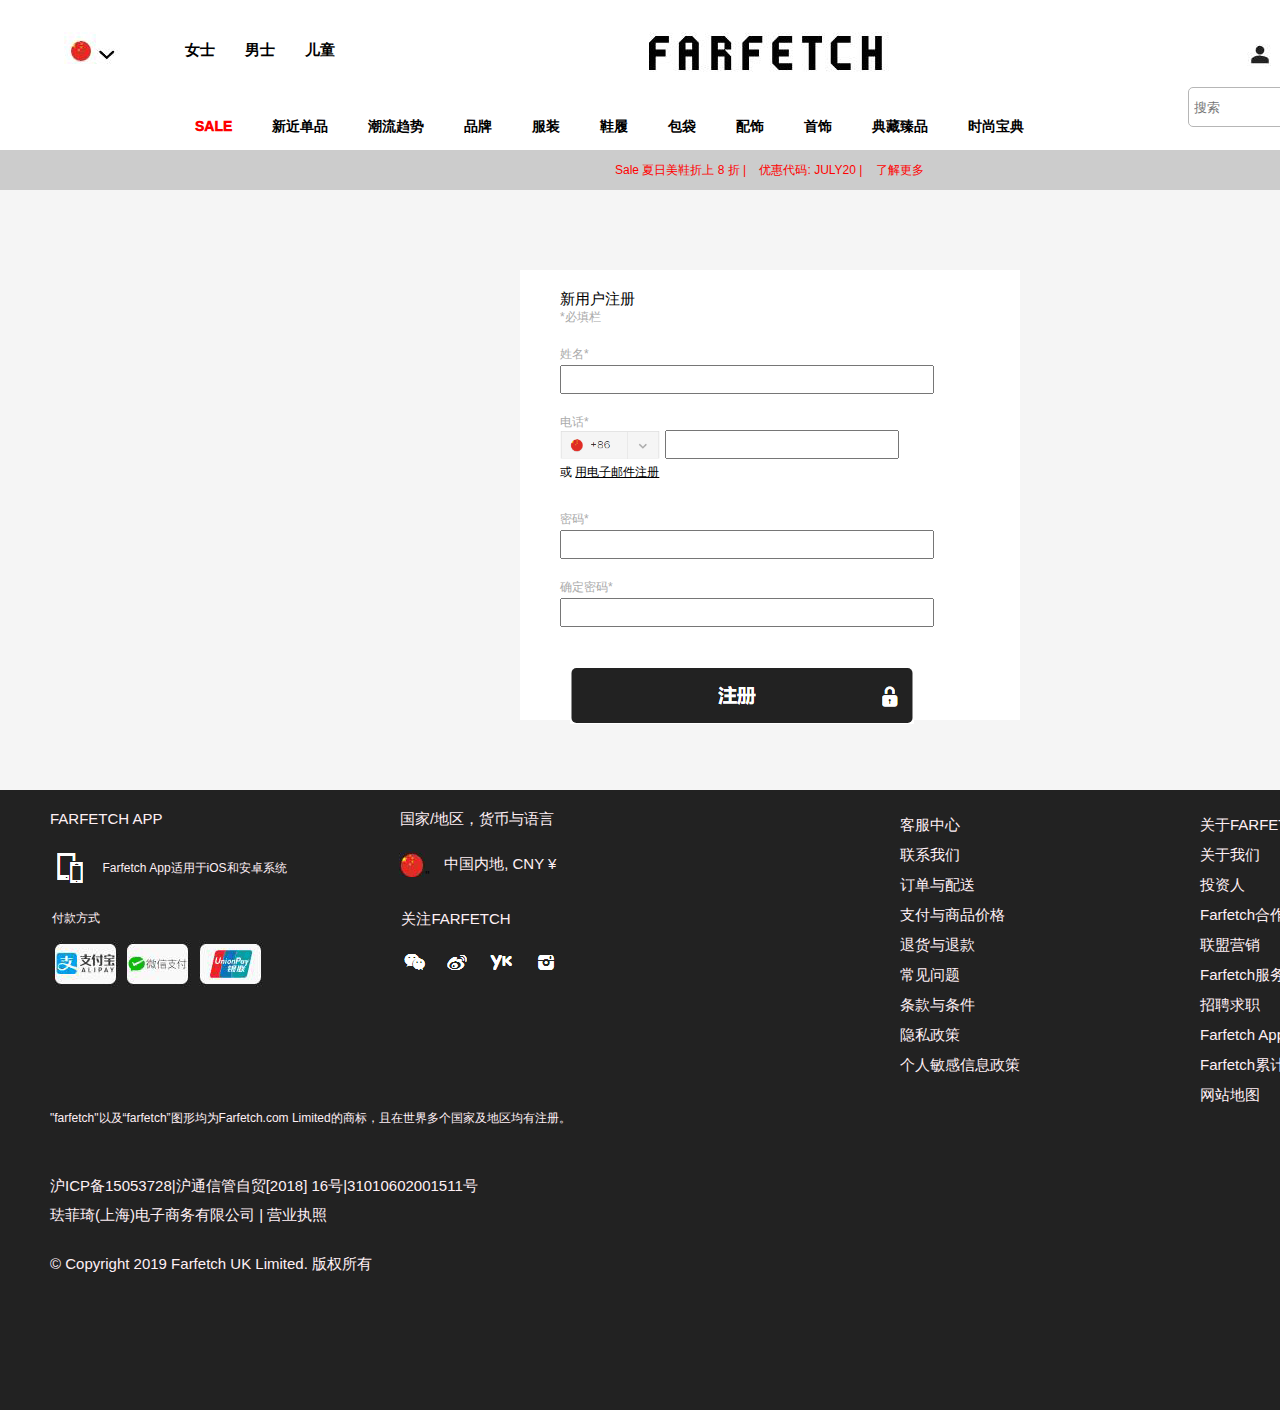
<file: zhuce.html>
<!DOCTYPE html>
<html>

	<head>
		<meta charset="UTF-8">
		<title></title>
		<link href="css/ccc.css" rel="stylesheet" type="text/css" />
		<link rel="stylesheet" href="css/global.css" />
	</head>

	<body>
		<div class="a1">
			<div class="a2">
				<div class="a3">
					<a><img src="img/阿斯顿.gif" /></a>
				</div>
				<div class="SER4">
					<div class="a5">
						<li>
							<a href="#">女士</a>
						</li>
						<li>
							<a href="#">男士</a>
						</li>
						<li>
							<a href="#">儿童</a>
						</li>
					</div>
					<div class="a6">
						<a>
							<a><img src="img/ggg.gif"></a>
						</a>
					</div>
				</div>
				<div class="a7">
					<ul>
						<li class="a9">
							<a href="#">SALE</a>
						</li>
						<li>
							<a href="#">新近单品</a>
						</li>
						<li>
							<a href="#">潮流趋势</a>
						</li>
						<li>
							<a href="#">品牌</a>
						</li>
						<li>
							<a href="#">服装</a>
						</li>
						<li>
							<a href="#">鞋履</a>
						</li>
						<li>
							<a href="#">包袋</a>
						</li>
						<li>
							<a href="#">配饰</a>
						</li>
						<li>
							<a href="#">首饰</a>
						</li>
						<li>
							<a href="#">典藏臻品</a>
						</li>
						<li>
							<a href="#">时尚宝典</a>
						</li>
					</ul>
				</div>

				<div class="set_an1">
					<a href="zhuce.html"><img src="img/aa1.gif" /></a>
					<a href="denglv.html"><img src="img/aa2.gif" /></a>
					<a href="gwc.html"><img src="img/aa3.gif" /></a>
				</div>
				<div class="kuang">
					<input class="inner_search" type="text" name="#" placeholder="搜索" />
				</div>
			</div>
			<div class="b1">
				<div class="b2">
					<a href="#">Sale 夏日美鞋折上 8 折 | </a>
					<a href="#"> 优惠代码: JULY20 | </a>
					<a href="#">了解更多</a>
				</div>
			</div>

			<form action="denglv.html">
				<div class="x1">
					<div class="x2">
						<div style="margin-left: 40px;margin-top: 20px;width: 500px;float: left;">
							<span style="font-size: 15px;">新用户注册</span><br/>
							<span style="color: #aaaaaa;">*必填栏</span>
						</div>
						<div>
							<div style="color: #aaaaaa;margin-left: 40px;margin-top: 20px;float: left;width: 500px;" />姓名*</div>
						<div><input type="text" class="name" style="height: 25px;float: left;width: 370px;margin-top:2px;margin-left: 40px;"required /></div>
						<div style="color: #aaaaaa;margin-left: 40px;margin-top: 20px;float: left;width: 500px;" id="lo">电话*</div>
						<div><img src="img/mm.gif" style="width: 20%;margin-left: 40px;float: left;" />
						</div>
						<div><input id="tel" type="text" style="height: 25px;float: left;width: 230px;margin-top:-1px;margin-left: 5px;" required /></div>
						<div class="mai" style="float: left;width: 370px;margin-left: 40px;margin-top: 5px;">或 <span style="text-decoration: underline;">用电子邮件注册</span></div>
						<div style="color: #aaaaaa;margin-left: 40px;margin-top: 30px;float: left;width: 500px;" id="lo2">密码*</div>

						<div><input type="password" class="mmk1" style="height: 25px;float: left;width: 370px;margin-top:2px;margin-left: 40px;" required /><span class="xs1"></span></div>
						<div style="color: #aaaaaa;margin-left: 40px;margin-top: 20px;float: left;width: 500px;" id="lo3">确定密码*</div>
						<div><input type="password" class="mmk2" style="height: 25px;float: left;width: 370px;margin-top:2px;margin-left: 40px;" required /><span class="xs2"></span></div>
						<div class="hao3">
							<input type="image" class="tp" name="haoo" src="img/复制 yyy1.gif" />
						</div>
					</div>
				</div>
		</div>
		</div>
		</div>
		</form>

		<!--底部-->
		<div class="h1">
			<div class="set_and1">
				<div class="h3">
					<a href="#">FARFETCH APP</a>
				</div>
				<div class="h4">
					<a><img src="img/复制 ppp1.gif" /></a>
				</div>
				<div class="h7">
					<a href="#">Farfetch App适用于iOS和安卓系统</a>
				</div>
				<div class="h5">
					<a href="#">付款方式</a>
				</div>
				<div class="h6">
					<a><img src="img/复制 yuan.gif" /></a>
				</div>
			</div>
			<div class="i1">
				<div class="i2">
					<a href="#">国家/地区，货币与语言</a>
				</div>
				<div class="i3">
					<a><img src="img/yuan1.gif" />"</a>
				</div>
				<div class="i4">
					<a href="#">中国内地, CNY ¥</a>
				</div>
				<div class="i5">
					<a href="#">关注FARFETCH</a>
				</div>
				<div class="i6">
					<a><img src="img/复制 ppp3.gif" /></a>
				</div>
			</div>
			<div class="j1">
				<div class="j2">
					<ul>
						<li>客服中心</li>
						<li>联系我们</li>
						<li>订单与配送</li>
						<li>支付与商品价格</li>
						<li>退货与退款</li>
						<li>常见问题</li>
						<li>条款与条件</li>
						<li>隐私政策</li>
						<li>个人敏感信息政策</li>
					</ul>
				</div>
			</div>
			<div class="k1">
				<div class="k2">
					<ul>
						<li>关于FARFETCH</li>
						<li>关于我们</li>
						<li>投资人</li>
						<li>Farfetch合作买手店</li>
						<li>联盟营销</li>
						<li>Farfetch服务保证</li>
						<li>招聘求职</li>
						<li>Farfetch App</li>
						<li>Farfetch累计评价</li>
						<li>网站地图</li>
					</ul>
				</div>
			</div>
			<div class="l1">
				<div class="l2">
					<a href="#">"farfetch"以及“farfetch”图形均为Farfetch.com Limited的商标，且在世界多个国家及地区均有注册。</a>
				</div>
				<div class="hao">
					<a href="#">沪ICP备15053728|沪通信管自贸[2018] 16号|31010602001511号</a>
				</div>
				<div class="hao1">
					<a href="#">珐菲琦(上海)电子商务有限公司 | 营业执照</a>
				</div>
				<div class="hao2">
					<a href="#">© Copyright 2019 Farfetch UK Limited. 版权所有</a>
				</div>
			</div>
		</div>
		</div>
		</div>
	</body>
	<script type="text/javascript" src="js/jquery-1.12.4.js"></script>
	<script type="text/javascript" src="js/S.js"></script>

</html>
</file>
<file: css/global.css>
/*CSS公用样式*/
html,body, div, dl, dt, dd, ul, ol, li, h1, h2, h3, h4, h5, h6, pre, code, form, fieldset, legend, input, textarea, blockquote, th, td {
    margin:0;
    padding:0;
}

body{
    scrollbar-face-color: #f6f6f6;
    scrollbar-highlight-color: #ffffff;
    scrollbar-shadow-color: #cccccc;
    scrollbar-3dlight-color: #cccccc;
    scrollbar-arrow-color: #330000;
    scrollbar-track-color: #f6f6f6;
    font-size:12px;
    background:#FFF;
    font-family: 微软雅黑, Tahoma, Helvetica, sans;
}

table {border-collapse:collapse;border-spacing:0;}

img {border:0;}

li{list-style: none;}
sup {vertical-align:text-top;}

sub {vertical-align:text-bottom;}

input, textarea, select {font-family:inherit;font-size:inherit;font-weight:inherit;}

/*带清除高度的10PX高的空DIV*/
.blank{clear:both;height:10px;overflow:hidden;font-size:0;}
.blank1{clear:both;height:5px;overflow:hidden;font-size:0;}

/*单行隐藏*/
.str{white-space:nowrap;word-break:keep-all;overflow:hidden;text-overflow:ellipsis;}

/*多行隐藏*/
.strmore{overflow:hidden;text-overflow:ellipsis;}

/*带清除高度的0PX高的空DIV*/
.cls{clear:both;height:0;overflow:hidden;background:#FFF;}
</file>
<file: css/aaa.css>
body{
	width: 1500px;
	margin: 0 auto;
}
.a1{
	width: 100%;
	/*height: 4500px;*/
	margin: 0px auto;
}
.a2{
	width: 1520px;
	height: 150px;
	float: left;
	position: fixed;
	background-color: white;
	z-index: 100;
}
.a3{
	float: left;
	/*margin-top: 150px;*/
}
.a3 img{
	width: 155px;
	height: 150px;
	float: left;
}
.SER4{
	width: 900px;
	height: 81px;
	float: left;
}
.a5{
	width: 292px;
	height: 81px;
	float: left;
	font-weight: 1000;
}
.a5 a{
	font-size: 15px;
	line-height: 100px;
	text-decoration: none;
	color: black;
	margin-left: 30px;
	
}
.a5 li{
	float: left;
	list-style-type: none;
	
}
.a6{
	width: 463px;
	height: 89px;
	float: right;
	
}

.a6 img{
	width: 339px;
	height: 89px;
	float: right;
	margin-right: 100px;
}
.a7{
	width: 900px;
	height: 78px;
	float: left;
	font-weight: 1000;

}
.a7 li{
    float: left;
    list-style-type: none;
   
}

.a7 a{
	float: left;
	margin-left: 40px;
	font-size: 14px;
	text-decoration: none;
	color: #000000;
}
.a8{
	width: 200px;
	height: 50px;
	float: left;
}


.set_an1{
	width: 300px;
	height: 80px;
	float: left;
	margin-left: 160px;
	margin-top: -80px;
	
}
.set_an1 a{
	float: left;
    margin-left: 30px;
    margin-top: 40px;
}
.b1{
	width: 100%;
	height: 40px;
	background-color: #CCCCCC;
	float: left;
	margin-top: 160px;
}
.b1 a{
	text-decoration: none;
	color: red;
	
}
.b2{
	line-height: 40px;
	margin-left: 605px;
}
.b3{
	float:left ;
	width: 1500px;
	height: 843px;
}
.b4 img{
	border: 1px solid white;
	border-radius:20px;
}
.b4 img:hover{
	transform: scale(1.1);
}

.b4{
	float: left;
	margin-top: 59px;
	margin-left: 140px;
}
.b4 a img{
	transition-duration: 1s;
}

.b5 img{
	border: 1px solid white;
	border-radius:20px;
}
.b5 img:hover{
	transform: scale(1.1);
}
.b5{
	float: left;
	margin-top: 59px;
	margin-left: 100px;
}
.b5 a img{
	transition-duration: 1s;
}
.b6{
	float: left;
	margin-top: 20px;
	margin-left: 139px;
}
.b6 a{
	text-decoration: none;
	color: #000000;
	font-size: 14px;
}
.b7{
	float: left;
	margin-top: 20px;
	margin-left: 451px;
}
.b7 a{
	text-decoration: none;
	color: #000000;
	font-size: 14px;
}
.c1{
    float:left ;
	width: 1520px;
	height: 800px;
	
}
.c2{
	float: left;
	margin-left: 200px;
}
.c2 img{
	width: 1091px;
	height: 613px;
}
.c3{
	float: left;
	margin-top: 20px;
	margin-left: 568px;
}
.c3 a{
	text-decoration: none;
	color: #000000;
	font-size: 30px;
}
.c4{
	float: left;
	margin-top: 20px;
	margin-left: 350px;
}
.c4 a{
	text-decoration: none;
	color: #000000;
	font-size: 18px;
}
.D1{
	float: left;
	width: 1520px;
	height: 800px;
}
.D2{
	float: left;
	margin-left: 450px;
}
.D3{
	float: left;
	margin-top: 20px;
	margin-left: 530px;
}
.D3 a{
	text-decoration: none;
	color: #000000;
	font-size: 30px;
}
.D4{
	float: left;
	margin-top: 20px;
	margin-left: 280px;
}
.D4 a{
	text-decoration: none;
	color: #000000;
	font-size: 15px;
}
.e1{
	float: left;
	width: 1520px;
	height: 700px;
}
.e2{
	float: left;
	margin-left: 140px;
}
.e3{
	float: left;
	margin-left: 50px;
}
.e4{
	float: left;
	margin-left: 50px;
}
.e5{
	float: left;
	margin-top: 20px;
	margin-left: 220px;
}
.e5 a{
	text-decoration: none;
	color: #000000;
	font-size: 20px;
}
.e6{
	float: left;
	margin-top: 80px;
	margin-left: -200px;
}
.e6 a{
	text-decoration: none;
	color: #000000;
	font-size: 15px;
}
.e7{
	float: left;
	margin-top: 20px;
	margin-left: 220px;
}
.e7 a{
	text-decoration: none;
	color: #000000;
	font-size: 20px;
}
.e8{
	float: left;
	margin-top: 80px;
	margin-left: -200px;
}
.e8 a{
	text-decoration: none;
	color: #000000;
	font-size: 15px;
}
.e9{
	float: left;
	margin-top: 20px;
	margin-left: 220px;
}
.e9 a{
	text-decoration: none;
	color: #000000;
	font-size: 20px;
}
.e10{
	float: left;
	margin-top: 80px;
	margin-left: -200px;
}
.e10 a{
	text-decoration: none;
	color: #000000;
	font-size: 15px;
}
.kuang {
float: right;
margin-right: 70px;
margin-bottom: 14px;
}
.inner_search{
/*设置搜索框样式*/

background-color: white;
border: 1px #b6b6b6 solid;

border-radius: 5px;
/*设置搜索框内默认文字样式*/


font-size: 13px;
/*color: red;
*/
/*设置搜索框大小以及位置*/

display: inline-block;
float: left;
width: 250px;
height: 28px;
margin: 6px 0px;
padding: 5px;
}

.f1{
	float:left ;
	width: 1520px;
	height: 750px;
}
.f2{
	float: left;
	width: 584px;
	height: 700px;
	margin-left: 140px;
	
}
.f3{
	float: left;
	width: 584px;
	height: 700px;
	margin-left: 100px;
}
.f4 a{
	text-decoration: none;
	color: #000000;
	font-size: 14px;
	float: left;
	margin-top: 20px;
}
.f5 a{
	text-decoration: none;
	color:black;
	font-size: 14px;
	float: left;
	margin-top: 20px;
}
.h1{
	
}



.h1{
	float:left ;
	width: 1520px;
	height: 620px;
	background-color:#222222;
}
.set_and1{
	width: 260px;
	height: 200px;
	margin-left: 50px;
}
.h3 a{
	text-decoration: none;
	float: left;
	color:lavenderblush;
	font-size: 15px;
	margin-top: 20px;
}
.h4{
	float: left;
	width: 32px;
	height: 35px;
	margin-top: 60px;
	margin-left: -110px;
}
.h4 img{
	transition: all 1s ease-in-out;
}
.h4 img:hover{
	transform: rotate(360deg);
}
.h7 a{
	text-decoration: none;
	float: left;
	color:lavenderblush;
}
.h7{
	float: left;
	margin-top: 70px;
	margin-left: -60px;
}
.h5 a{
	text-decoration: none;
	float: left;
	color:lavenderblush;
}
.h5{
	float: left;
	margin-top: 120px;
	margin-left: -235px;
}
.h6{
		float: left;
	margin-top: 150px;
	margin-left: -235px;
}
.i1{
	width: 260px;
	height: 200px;
	
	margin-left: 400px;
	margin-top: -200px;
}
.i2 a{
	text-decoration: none;
	float: left;
	color:lavenderblush;
}
.i2{
	float: left;
	margin-top: 20px;
	font-size: 15px;
}
.i3{
	float: left;
	margin-top: 60px;
	margin-left: -155px;
}
.i3 img{
	transition: all 1s ease-in-out;
}
.i3 img:hover{
	transform: rotate(360deg);
}
.i4 a{
	text-decoration: none;
	float: left;
	color: lavenderblush;
}
.i4{
	float: left;
	margin-top: 65px;
	margin-left: -110px;
	font-size: 15px;
}
.i5 a{
	text-decoration: none;
	float: left;
	color: lavenderblush;
}
.i5{
	float: left;
	margin-top: 120px;
	margin-left: -155px;
	font-size: 15px;
}
.i6{
	float: left;
	margin-top: 160px;
	margin-left: -160px;
}
.j1{
	width: 260px;
	height: 200px;
	margin-left: 900px;
	margin-top: -180px;
	
}
.j2 ul{
	float: left;
	color: lavenderblush;
	cursor: pointer;
}

.j2 li{
	line-height: 30px;
	font-size: 15px;
}
.k1{
	width: 260px;
	height: 350px;
	margin-left: 1200px;
	margin-top: -300px;
	
}
.k2 ul{
	float: left;
	color: lavenderblush;
	cursor: pointer;
}

.k2 li{
	line-height: 30px;
	font-size: 15px;
	
}
.l1{
	margin-left: 50px;
	width: 750px;
	height: 350px;
	
}
.l2 a{
	text-decoration: none;
	float: left;
	color: lavenderblush;
}
.hao{
	float: left;
	font-size: 15px;
	margin-top: 50px;
}
.hao a{
	float: left;
	text-decoration: none;
	color: lavenderblush;
}
.hao1{
	float: left;
	font-size: 15px;
	margin-top: 10px;
	margin-right: 100px;
}
.hao1 a{
	float: left;
	text-decoration: none;
	color: lavenderblush;
}
.hao2{
	float: left;
	font-size: 15px;
	margin-top: 30px;
	margin-right: 100px;
}
.hao2 a{
	float: left;
	text-decoration: none;
	color: lavenderblush;
}
.dis{
	display: none;
}
.dis1:hover .dis{
	display: block;
	position: absolute;
	top: 130px;
	left: 0px;
	background: white;
	width: 1528px;
	height:500px;
}
.dis ul li{
	clear: both;
}
.a7 ul li{
	margin-top:30px;
}
.dis ul li{
	margin-top:10px;
}
.tt1 li:hover{
	text-decoration:underline;
}
.tt1{
	margin-top: 30px;
	float: left;
	margin-left: 196px;
}
.tt2 li:hover{
	text-decoration:underline;
}
.tt2{
	margin-top: 30px;
	float:left;
	margin-left: 160px;
}
.tt3 li:hover{
	text-decoration:underline;
}
.tt3{
	float:left;
	margin-top: 30px;
	margin-left: 150px;
}
.tt4{
	float:left;
	margin-left: 715px;
    margin-top: -300px;
}
.tt4 img{
	float: left;
	width: 450px;
	height: 350px;
}
</file>
<file: css/bbb.css>
.a1{
	width: 100%;
	height: 1500px;
	margin: 0px auto;
}
.a2{
	width: 1520px;
	height: 150px;
	float: left;
	
}
.a3{
	float: left;
	
}
.a3 img{
	width: 155px;
	height: 158px;
	float: left;
}
.SER4{
	width: 900px;
	height: 81px;
	float: left;
}
.a5{
	width: 292px;
	height: 81px;
	float: left;
	font-weight: 1000;
}
.a5 a{
	font-size: 15px;
	line-height: 100px;
	text-decoration: none;
	color: black;
	margin-left: 30px;
	
}
.a5 li{
	float: left;
	list-style-type: none;
	
}
.a6{
	width: 463px;
	height: 89px;
	float: right;
	
}

.a6 img{
	width: 339px;
	height: 89px;
	float: right;
	margin-right: 100px;
}
.a7{
	width: 900px;
	height: 78px;
	float: left;
	font-weight: 1000;

}
.a7 li{
    float: left;
    list-style-type: none;
   
}

.a7 a{
	float: left;
	margin-left: 40px;
	font-size: 14px;
	text-decoration: none;
	line-height: 90px;
	color: #000000;
	
}
.a8{
	width: 200px;
	height: 50px;
	float: left;
}
.a9 a{
	color: red;
}

.set_an1{
	width: 300px;
	height: 80px;
	float: left;
	margin-left: 160px;
	margin-top: -80px;
	
}
.set_an1 a{
	float: left;
    margin-left: 30px;
    margin-top: 40px;
}
.b1{
	width: 100%;
	height: 40px;
	background-color: #CCCCCC;
	float: left;
}
.b1 a{
	text-decoration: none;
	color: red;
	margin-left: 10px;
}
.b2{
	line-height: 40px;
	margin-left: 605px;
}
.h1{
	float:left ;
	width: 1520px;
	height: 620px;
	background-color:#222222;
}
.set_and1{
	width: 260px;
	height: 200px;
	margin-left: 50px;
}
.h3 a{
	text-decoration: none;
	float: left;
	color:lavenderblush;
	font-size: 15px;
	margin-top: 20px;
}
.h4{
	float: left;
	width: 32px;
	height: 35px;
	margin-top: 60px;
	margin-left: -110px;
}
.h7 a{
	text-decoration: none;
	float: left;
	color:lavenderblush;
}
.h7{
	float: left;
	margin-top: 70px;
	margin-left: -60px;
}
.h5 a{
	text-decoration: none;
	float: left;
	color:lavenderblush;
}
.h5{
	float: left;
	margin-top: 120px;
	margin-left: -235px;
}
.h6{
		float: left;
	margin-top: 150px;
	margin-left: -235px;
}
.i1{
	width: 260px;
	height: 200px;
	
	margin-left: 400px;
	margin-top: -200px;
}
.i2 a{
	text-decoration: none;
	float: left;
	color:lavenderblush;
}
.i2{
	float: left;
	margin-top: 20px;
	font-size: 15px;
}
.i3{
	float: left;
	margin-top: 60px;
	margin-left: -155px;
}
.i4 a{
	text-decoration: none;
	float: left;
	color: lavenderblush;
}
.i4{
	float: left;
	margin-top: 65px;
	margin-left: -110px;
	font-size: 15px;
}
.i5 a{
	text-decoration: none;
	float: left;
	color: lavenderblush;
}
.i5{
	float: left;
	margin-top: 120px;
	margin-left: -155px;
	font-size: 15px;
}
.i6{
	float: left;
	margin-top: 160px;
	margin-left: -160px;
}
.j1{
	width: 260px;
	height: 200px;
	margin-left: 900px;
	margin-top: -180px;
	
}
.j2 ul{
	float: left;
	color: lavenderblush;
	cursor: pointer;
}

.j2 li{
	line-height: 30px;
	font-size: 15px;
}
.k1{
	width: 260px;
	height: 350px;
	margin-left: 1200px;
	margin-top: -300px;
	
}
.k2 ul{
	float: left;
	color: lavenderblush;
	cursor: pointer;
}

.k2 li{
	line-height: 30px;
	font-size: 15px;
	
}
.l1{
	margin-left: 50px;
	width: 750px;
	height: 350px;
	
}
.l2 a{
	text-decoration: none;
	float: left;
	color: lavenderblush;
}
.hao{
	float: left;
	font-size: 15px;
	margin-top: 50px;
}
.hao a{
	float: left;
	text-decoration: none;
	color: lavenderblush;
}
.hao1{
	float: left;
	font-size: 15px;
	margin-top: 10px;
	margin-right: 100px;
}
.hao1 a{
	float: left;
	text-decoration: none;
	color: lavenderblush;
}
.hao2{
	float: left;
	font-size: 15px;
	margin-top: 30px;
	margin-right: 100px;
}
.hao2 a{
	float: left;
	text-decoration: none;
	color: lavenderblush;
}
.kuang {
float: right;
margin-right: 70px;
margin-bottom: 14px;
}
.inner_search{
/*设置搜索框样式*/

background-color: white;
border: 1px #b6b6b6 solid;

border-radius: 5px;
/*设置搜索框内默认文字样式*/


font-size: 13px;
/*color: red;
*/
/*设置搜索框大小以及位置*/

display: inline-block;
float: left;
width: 250px;
height: 28px;
margin: 6px 0px;
padding: 5px;
}

.x1{
	width: 1520px;
	height: 600px;
	float: left;
	background-color:#f5f5f5;
}
.x2{
	width: 500px;
	height: 450px;
	float: left;
	background-color:#ffffff;
	margin-top: 100px;
	margin-left: 520px;
}
.hao3 input{
	float: left;
	margin-left: 50px;
	margin-top: 40px;
}
</file>
<file: css/ddd.css>
.a1{
	width: 100%;
	margin: 0px auto;
}
.a2{
	width: 1520px;
	height: 150px;
	float: left;
	
}
.a3{
	float: left;
	
}
.a3 img{
	width: 155px;
	height: 158px;
	float: left;
}
.SER4{
	width: 900px;
	height: 81px;
	float: left;
}
.a5{
	width: 292px;
	height: 81px;
	float: left;
	font-weight: 1000;
}
.a5 a{
	font-size: 15px;
	line-height: 100px;
	text-decoration: none;
	color: black;
	margin-left: 30px;
	
}
.a5 li{
	float: left;
	list-style-type: none;
}
.a6{
	width: 463px;
	height: 89px;
	float: right;
	
}

.a6 img{
	width: 339px;
	height: 89px;
	float: right;
	margin-right: 100px;
}
.a7{
	width: 900px;
	height: 78px;
	float: left;
	font-weight: 1000;

}
.a7 li{
    float: left;
    list-style-type: none;
   
}

.a7 a{
	float: left;
	margin-left: 40px;
	font-size: 14px;
	text-decoration: none;
	line-height: 90px;
	color: #000000;
}
.a8{
	width: 200px;
	height: 50px;
	float: left;
}
.a9 a{
	color: red;
}

.set_an1{
	width: 300px;
	height: 80px;
	float: left;
	margin-left: 160px;
	margin-top: -80px;
	
}
.set_an1 a{
	float: left;
    margin-left: 30px;
    margin-top: 40px;
}
.b1{
	width: 100%;
	height: 40px;
	background-color: #CCCCCC;
	float: left;
}
.b1 a{
	text-decoration: none;
	color: red;
	margin-left: 10px;
}
.b2{
	line-height: 40px;
	margin-left: 605px;
}
.h1{
	float:left ;
	width: 1520px;
	height: 620px;
	background-color:#222222;
}
.set_and1{
	width: 260px;
	height: 200px;
	margin-left: 50px;
}
.h3 a{
	text-decoration: none;
	float: left;
	color:lavenderblush;
	font-size: 15px;
	margin-top: 20px;
}
.h4{
	float: left;
	width: 32px;
	height: 35px;
	margin-top: 60px;
	margin-left: -110px;
}
.h7 a{
	text-decoration: none;
	float: left;
	color:lavenderblush;
}
.h7{
	float: left;
	margin-top: 70px;
	margin-left: -60px;
}
.h5 a{
	text-decoration: none;
	float: left;
	color:lavenderblush;
}
.h5{
	float: left;
	margin-top: 120px;
	margin-left: -235px;
}
.h6{
		float: left;
	margin-top: 150px;
	margin-left: -235px;
}
.i1{
	width: 260px;
	height: 200px;
	
	margin-left: 400px;
	margin-top: -200px;
}
.i2 a{
	text-decoration: none;
	float: left;
	color:lavenderblush;
}
.i2{
	float: left;
	margin-top: 20px;
	font-size: 15px;
}
.i3{
	float: left;
	margin-top: 60px;
	margin-left: -155px;
}
.i4 a{
	text-decoration: none;
	float: left;
	color: lavenderblush;
}
.i4{
	float: left;
	margin-top: 65px;
	margin-left: -110px;
	font-size: 15px;
}
.i5 a{
	text-decoration: none;
	float: left;
	color: lavenderblush;
}
.i5{
	float: left;
	margin-top: 120px;
	margin-left: -155px;
	font-size: 15px;
}
.i6{
	float: left;
	margin-top: 160px;
	margin-left: -160px;
}
.j1{
	width: 260px;
	height: 200px;
	margin-left: 900px;
	margin-top: -180px;
	
}
.j2 ul{
	float: left;
	color: lavenderblush;
	cursor: pointer;
}

.j2 li{
	line-height: 30px;
	font-size: 15px;
}
.k1{
	width: 260px;
	height: 350px;
	margin-left: 1200px;
	margin-top: -300px;
	
}
.k2 ul{
	float: left;
	color: lavenderblush;
	cursor: pointer;
}

.k2 li{
	line-height: 30px;
	font-size: 15px;
	
}
.l1{
	margin-left: 50px;
	width: 750px;
	height: 350px;
	
}
.l2 a{
	text-decoration: none;
	float: left;
	color: lavenderblush;
}
.hao{
	float: left;
	font-size: 15px;
	margin-top: 50px;
}
.hao a{
	float: left;
	text-decoration: none;
	color: lavenderblush;
}
.hao1{
	float: left;
	font-size: 15px;
	margin-top: 10px;
	margin-right: 100px;
}
.hao1 a{
	float: left;
	text-decoration: none;
	color: lavenderblush;
}
.hao2{
	float: left;
	font-size: 15px;
	margin-top: 30px;
	margin-right: 100px;
}
.hao2 a{
	float: left;
	text-decoration: none;
	color: lavenderblush;
}
.kuang {
float: right;
margin-right: 70px;
margin-bottom: 14px;
}
.inner_search{
/*设置搜索框样式*/

background-color: white;
border: 1px #b6b6b6 solid;

border-radius: 5px;
/*设置搜索框内默认文字样式*/


font-size: 13px;
/*color: red;
*/
/*设置搜索框大小以及位置*/

display: inline-block;
float: left;
width: 250px;
height: 28px;
margin: 6px 0px;
padding: 5px;
}
.x1{
	width: 1520px;
	height: 500px;
	float: left;
	background-color:#ffffff;
}
.x2 a{
	float: left;
	text-decoration: none;
	color: #000000;
}
.x2{
	float: left;
	font-size: 25px;
    margin-top: 30px;
	margin-left: 640px;
}
.x3 a{
	float: left;
	text-decoration: none;
	color: #000000;
}
.x3{
	float: left;
	font-size: 15px;
	margin-top: 80px;
	margin-left: -200px;
    
}


.x4 a{
	float: left;
	text-decoration: none;
	color: #000000;
}
.x4{
	float: left;
	font-size: 15px;
	margin-top: 120px;
	margin-left: -260px;
    
}
.x5 a{
	float: left;
	text-decoration: none;
	color: #000000;
}
.x5{
	float: left;
	font-size: 50px;
	margin-top: 200px;
	margin-left: -260px;
    
}
.x6 a{
	float: left;
	text-decoration: none;
	color: #000000;
}
.x6{
	float: left;
	font-size: 15px;
	margin-top: 260px;
	margin-left: -260px;
    
}

.x7 img{
	float: left;
	margin-top: 160px;
	margin-left: -140px;
    
}
.hao3 input{
	float: left;
	margin-left: -265px;
	margin-top:380px;
}
.hh1{
	float: left;
	height: 200px;
}
.hh2 ul{
	float: left;
	text-decoration: none;
	color: #000000;
	}
.hh2{
	float: left;
	
}
.hh3 img{
	margin-left: 100px;
	height: 200px;
}
.hh4{
	font-size: 15px;
	margin-left: 100px;
	margin-top: 80px;
}

.hh5{
	font-size: 15px;	
	margin-left: 200px;
	margin-top: 80px;
}
.hh6{
	font-size: 15px;
	margin-left: 200px;
	margin-top: 80px;
}
.zz1{
	margin-top: -200px;
	float: left;
	height: 400px;
	width: 461px;
	
}
.zz2 {
	float: left;
	height: 200px;
	width: 461px;
	
}
.zz5 {
	float: left;
	height: 200px;
	width: 461px;
	
}
.ppp1{
	width: 30px;
	text-align: center;
}
.zz3{
	float: left;
	margin-left: 90px;
	margin-top: 80px;
	font-size: 20px;
}
.zz4{
	float: left;
	margin-left: 90px;
	margin-top: 80px;
	font-size: 20px;
}
.zz7{
	float: left;
	margin-left: 90px;
	margin-top: 10px;
	font-size: 20px;
}
.zz8{
	float: left;
	margin-left: 90px;
	margin-top: 10px;
	font-size: 20px;
}
.hh8{
	float: left;
	border: solid 1px black;
	width: 200px;
	height: 50px;
	margin-top: 300px;
	margin-left: 100px;
	background-color: black;
	font-size: 20px;
	color: white;
	text-align:center;
	line-height: 50px;
}
</file>
<file: css/ccc.css>
.a1{
	width: 100%;
	height: 790px;
	margin: 0px auto;
}
.a2{
	width: 1520px;
	height: 150px;
	float: left;
	
}
.a3{
	float: left;
	
}
.a3 img{
	width: 155px;
	height: 158px;
	float: left;
}
.SER4{
	width: 900px;
	height: 81px;
	float: left;
}
.a5{
	width: 292px;
	height: 81px;
	float: left;
	font-weight: 1000;
}
.a5 a{
	font-size: 15px;
	line-height: 100px;
	text-decoration: none;
	color: black;
	margin-left: 30px;
	
}
.a5 li{
	float: left;
	list-style-type: none;
	
}
.a6{
	width: 463px;
	height: 89px;
	float: right;
	
}

.a6 img{
	width: 339px;
	height: 89px;
	float: right;
	margin-right: 100px;
}
.a7{
	width: 900px;
	height: 78px;
	float: left;
	font-weight: 1000;

}
.a7 li{
    float: left;
    list-style-type: none;
   
}

.a7 a{
	float: left;
	margin-left: 40px;
	font-size: 14px;
	text-decoration: none;
	line-height: 90px;
	color: #000000;
	
}
.a8{
	width: 200px;
	height: 50px;
	float: left;
}
.a9 a{
	color: red;
}

.set_an1{
	width: 300px;
	height: 80px;
	float: left;
	margin-left: 160px;
	margin-top: -80px;
	
}
.set_an1 a{
	float: left;
    margin-left: 30px;
    margin-top: 40px;
}
.b1{
	width: 100%;
	height: 40px;
	background-color: #CCCCCC;
	float: left;
}
.b1 a{
	text-decoration: none;
	color: red;
	margin-left: 10px;
}
.b2{
	line-height: 40px;
	margin-left: 605px;
}
.h1{
	float:left ;
	width: 1520px;
	height: 620px;
	background-color:#222222;
}
.set_and1{
	width: 260px;
	height: 200px;
	margin-left: 50px;
}
.h3 a{
	text-decoration: none;
	float: left;
	color:lavenderblush;
	font-size: 15px;
	margin-top: 20px;
}
.h4{
	float: left;
	width: 32px;
	height: 35px;
	margin-top: 60px;
	margin-left: -110px;
}
.h7 a{
	text-decoration: none;
	float: left;
	color:lavenderblush;
}
.h7{
	float: left;
	margin-top: 70px;
	margin-left: -60px;
}
.h5 a{
	text-decoration: none;
	float: left;
	color:lavenderblush;
}
.h5{
	float: left;
	margin-top: 120px;
	margin-left: -235px;
}
.h6{
		float: left;
	margin-top: 150px;
	margin-left: -235px;
}
.i1{
	width: 260px;
	height: 200px;
	
	margin-left: 400px;
	margin-top: -200px;
}
.i2 a{
	text-decoration: none;
	float: left;
	color:lavenderblush;
}
.i2{
	float: left;
	margin-top: 20px;
	font-size: 15px;
}
.i3{
	float: left;
	margin-top: 60px;
	margin-left: -155px;
}
.i4 a{
	text-decoration: none;
	float: left;
	color: lavenderblush;
}
.i4{
	float: left;
	margin-top: 65px;
	margin-left: -110px;
	font-size: 15px;
}
.i5 a{
	text-decoration: none;
	float: left;
	color: lavenderblush;
}
.i5{
	float: left;
	margin-top: 120px;
	margin-left: -155px;
	font-size: 15px;
}
.i6{
	float: left;
	margin-top: 160px;
	margin-left: -160px;
}
.j1{
	width: 260px;
	height: 200px;
	margin-left: 900px;
	margin-top: -180px;
	
}
.j2 ul{
	float: left;
	color: lavenderblush;
	cursor: pointer;
}

.j2 li{
	line-height: 30px;
	font-size: 15px;
}
.k1{
	width: 260px;
	height: 350px;
	margin-left: 1200px;
	margin-top: -300px;
	
}
.k2 ul{
	float: left;
	color: lavenderblush;
	cursor: pointer;
}

.k2 li{
	line-height: 30px;
	font-size: 15px;
	
}
.l1{
	margin-left: 50px;
	width: 750px;
	height: 350px;
	
}
.l2 a{
	text-decoration: none;
	float: left;
	color: lavenderblush;
}
.hao{
	float: left;
	font-size: 15px;
	margin-top: 50px;
}
.hao a{
	float: left;
	text-decoration: none;
	color: lavenderblush;
}
.hao1{
	float: left;
	font-size: 15px;
	margin-top: 10px;
	margin-right: 100px;
}
.hao1 a{
	float: left;
	text-decoration: none;
	color: lavenderblush;
}
.hao2{
	float: left;
	font-size: 15px;
	margin-top: 30px;
	margin-right: 100px;
}
.hao2 a{
	float: left;
	text-decoration: none;
	color: lavenderblush;
}
.kuang {
float: right;
margin-right: 70px;
margin-bottom: 14px;
}
.inner_search{
/*设置搜索框样式*/

background-color: white;
border: 1px #b6b6b6 solid;

border-radius: 5px;
/*设置搜索框内默认文字样式*/


font-size: 13px;
/*color: red;
*/
/*设置搜索框大小以及位置*/

display: inline-block;
float: left;
width: 250px;
height: 28px;
margin: 6px 0px;
padding: 5px;
}
.x1{
	width: 1520px;
	height: 600px;
	float: left;
	background-color:#f5f5f5;
}
.x2{
	width: 500px;
	height: 450px;
	float: left;
	background-color:#ffffff;
	margin-top: 80px;
	margin-left: 520px;
}
.hao3 input{
	float: left;
	margin-left: 50px;
	margin-top: 40px;
}
.mai{
	cursor: pointer;
}
</file>
